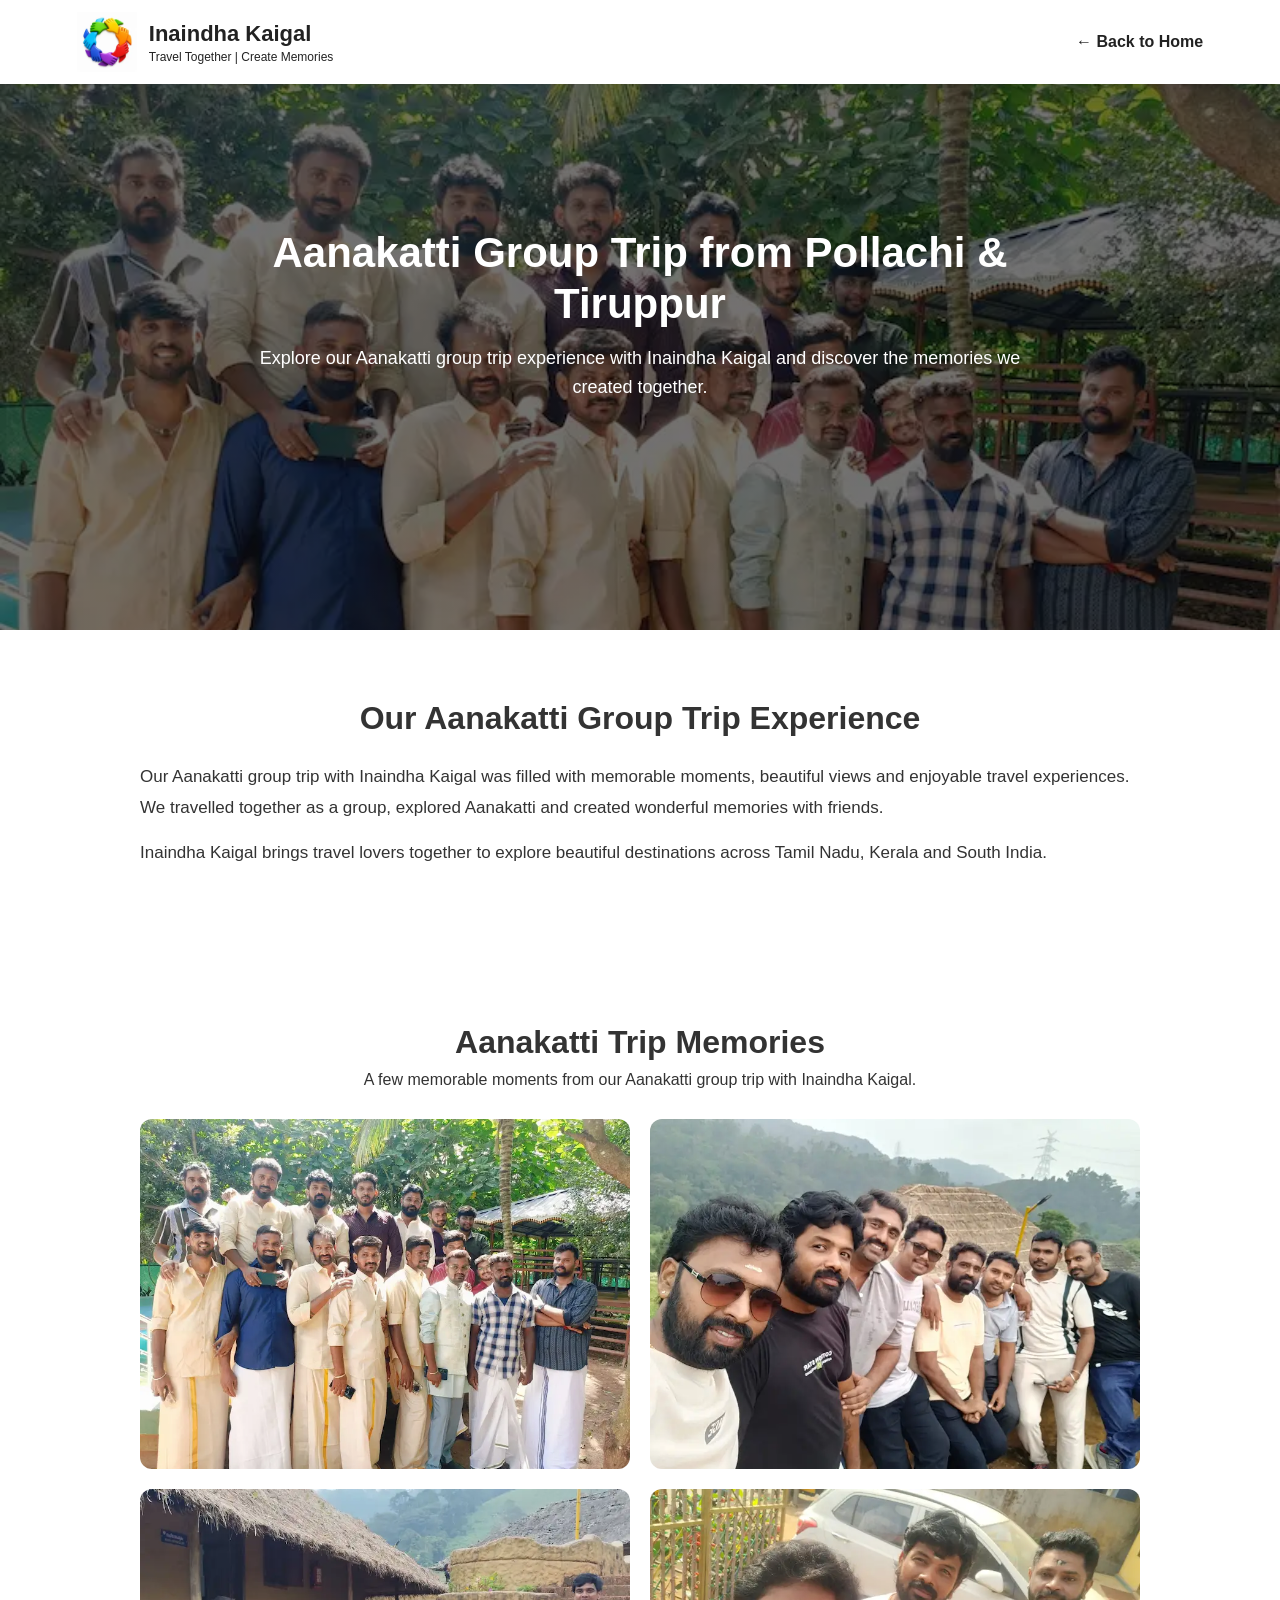
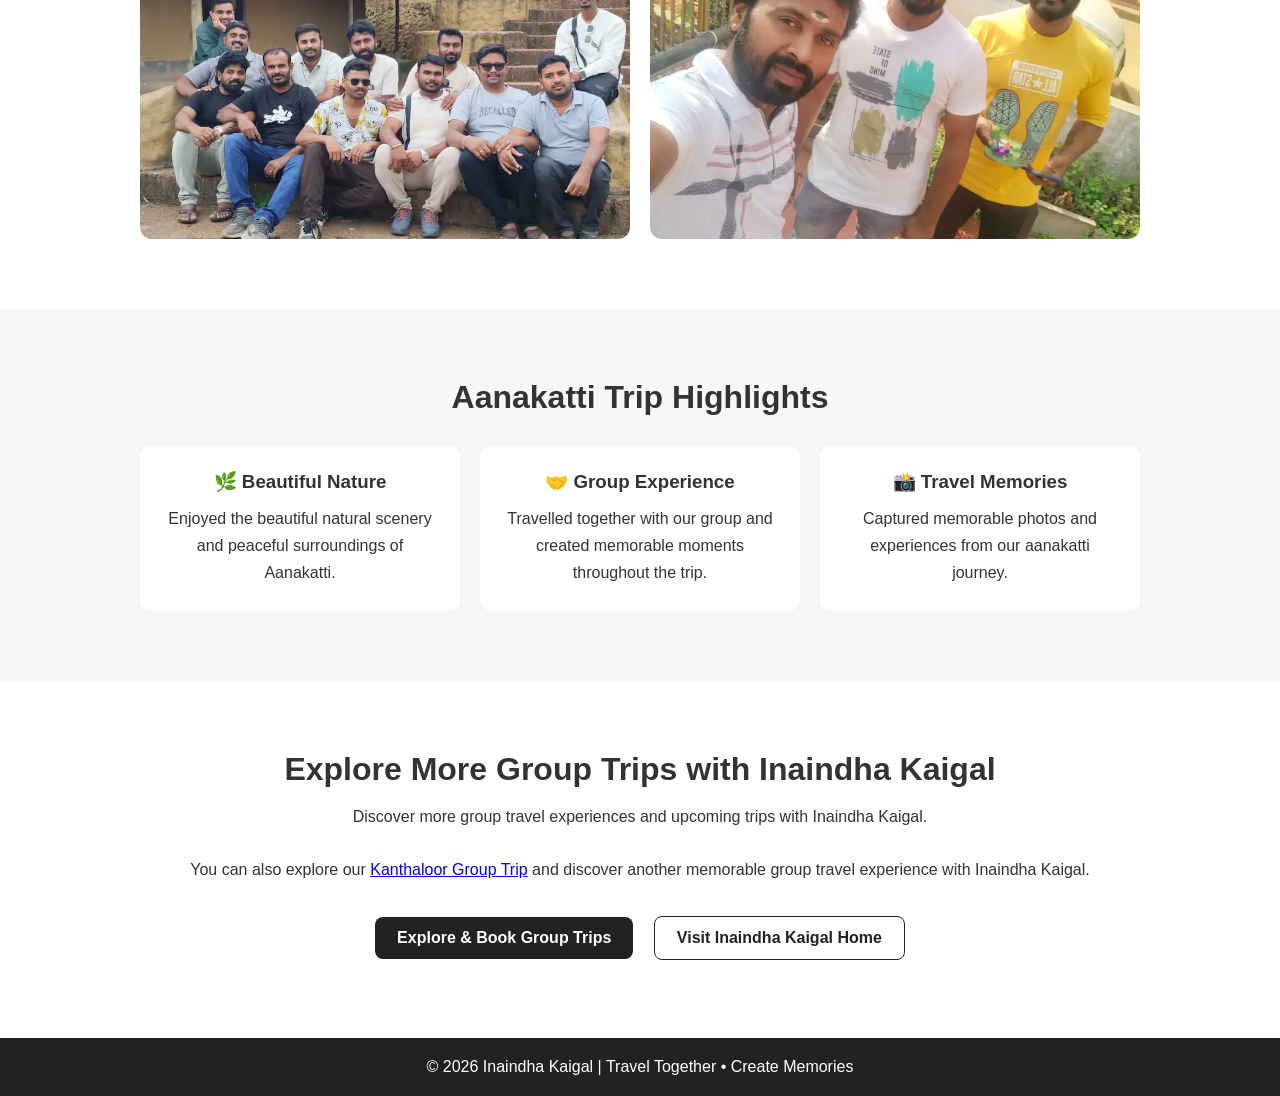
<file: aanakatti-group-trip.html>
<!DOCTYPE html>
<html lang="en">

<head>
    <meta charset="UTF-8">
    
        <!-- Google Tag Manager -->
    <script>
        (function (w, d, s, l, i) {
            w[l] = w[l] || [];
            w[l].push({
                'gtm.start': new Date().getTime(),
                event: 'gtm.js'
            });

            var f = d.getElementsByTagName(s)[0],
                j = d.createElement(s),
                dl = l != 'dataLayer' ? '&l=' + l : '';

            j.async = true;
            j.src = 'https://www.googletagmanager.com/gtm.js?id=' + i + dl;
            f.parentNode.insertBefore(j, f);
        })(window, document, 'script', 'dataLayer', 'GTM-MT3S9FWX');
    </script>
    <!-- End Google Tag Manager -->
    
    <meta name="viewport" content="width=device-width, initial-scale=1.0">

    <title>Aanakatti Group Trip from Pollachi & Tiruppur | Inaindha Kaigal</title>

    <meta name="description"
        content="Explore our Aanakatti group trip experience with Inaindha Kaigal. Discover travel memories, photos and group experiences from Pollachi and Tiruppur.">

    <meta name="robots" content="index, follow">

    <link rel="canonical" href="https://inaindhakaigal.in/aanakatti-group-trip.html">

    <meta property="og:type" content="article">
    <meta property="og:title" content="Aanakatti Group Trip from Pollachi & Tiruppur | Inaindha Kaigal">
    <meta property="og:description"
        content="Explore our Aanakatti group trip experience with Inaindha Kaigal. Discover travel memories, photos and group experiences from Pollachi and Tiruppur.">
    <meta property="og:url" content="https://inaindhakaigal.in/aanakatti-group-trip.html">
    <meta property="og:image" content="https://inaindhakaigal.in/images/gallery2.webp">

    <meta name="twitter:card" content="summary_large_image">
    <meta name="twitter:title" content="Aanakatti Group Trip from Pollachi & Tiruppur | Inaindha Kaigal">
    <meta name="twitter:description"
        content="Explore our Aanakatti group trip experience with Inaindha Kaigal. Travel memories and group experiences from Pollachi and Tiruppur.">
    <meta name="twitter:image" content="https://inaindhakaigal.in/images/gallery2.webp">
    
    <link rel="stylesheet" href="style.css">

    <script type="application/ld+json">
{
  "@context": "https://schema.org",
  "@type": "Article",
  "headline": "Aanakatti Group Trip from Pollachi & Tiruppur",
  "description": "Explore our Aanakatti group trip experience with Inaindha Kaigal. Discover travel memories, photos and group experiences from Pollachi and Tiruppur.",
  "image": "https://inaindhakaigal.in/images/gallery2.webp",
  "mainEntityOfPage": {
    "@type": "WebPage",
    "@id": "https://inaindhakaigal.in/aanakatti-group-trip.html"
  },
  "publisher": {
    "@type": "Organization",
    "name": "Inaindha Kaigal",
    "logo": {
      "@type": "ImageObject",
      "url": "https://inaindhakaigal.in/images/logo.webp"
    }
  }
}
</script>

</head>

<body>
 <!-- Google Tag Manager (noscript) -->
    <noscript>
        <iframe
            src="https://www.googletagmanager.com/ns.html?id=GTM-MT3S9FWX"
            height="0"
            width="0"
            style="display:none;visibility:hidden">
        </iframe>
    </noscript>
    <!-- End Google Tag Manager (noscript) -->
    
    <header class="trip-page-header">
        <a href="index.html" class="trip-logo">
            <img src="images/logo.webp" alt="Inaindha Kaigal" width="60" height="60">

            <div class="trip-brand">
                <h2>Inaindha Kaigal</h2>
                <p>Travel Together | Create Memories</p>
            </div>
        </a>

        <a href="index.html" class="back-home">← Back to Home</a>
    </header>

    <main>

        <section class="trip-hero aanakatti-hero">

            <div class="trip-hero-content">

                <h1>Aanakatti Group Trip from Pollachi & Tiruppur</h1>

                <p>
                    Explore our Aanakatti group trip experience with Inaindha Kaigal
                    and discover the memories we created together.
                </p>

            </div>

        </section>

        <section class="trip-about">

            <div class="trip-container">

                <h2>Our Aanakatti Group Trip Experience</h2>

                <p>
                    Our Aanakatti group trip with Inaindha Kaigal was filled with
                    memorable moments, beautiful views and enjoyable travel experiences.
                    We travelled together as a group, explored Aanakatti and created
                    wonderful memories with friends.
                </p>

                <p>
                    Inaindha Kaigal brings travel lovers together to explore beautiful
                    destinations across Tamil Nadu, Kerala and South India.
                </p>

            </div>

        </section>

        <section class="trip-gallery">

            <div class="trip-container">

                <h2>Aanakatti Trip Memories</h2>

                <p class="trip-gallery-intro">
                    A few memorable moments from our Aanakatti group trip
                    with Inaindha Kaigal.
                </p>

                <div class="trip-gallery-grid">

                    <img src="images/gallery2.webp" alt="Inaindha Kaigal Aanakatti group trip" loading="lazy"
                        decoding="async">

                    <img src="images/gallery4.webp" alt="Aanakatti group travel memories" loading="lazy" decoding="async">

                    <img src="images/gallery8.webp" alt="Inaindha Kaigal travelers exploring Aanakatti" loading="lazy"
                        decoding="async">

                    <img src="images/gallery11.webp" alt="Aanakatti trip memories with Inaindha Kaigal" loading="lazy"
                        decoding="async">

                </div>

            </div>

        </section>

        <section class="trip-highlights">

            <div class="trip-container">

                <h2>Aanakatti Trip Highlights</h2>

                <div class="highlight-grid">

                    <div class="highlight-card">
                        <h3>🌿 Beautiful Nature</h3>
                        <p>
                            Enjoyed the beautiful natural scenery and peaceful
                            surroundings of Aanakatti.
                        </p>
                    </div>

                    <div class="highlight-card">
                        <h3>🤝 Group Experience</h3>
                        <p>
                            Travelled together with our group and created
                            memorable moments throughout the trip.
                        </p>
                    </div>

                    <div class="highlight-card">
                        <h3>📸 Travel Memories</h3>
                        <p>
                            Captured memorable photos and experiences from
                            our aanakatti journey.
                        </p>
                    </div>

                </div>

            </div>

        </section>

        <section class="trip-cta">

            <div class="trip-container">

                <h2>Explore More Group Trips with Inaindha Kaigal</h2>

                <p>
                    Discover more group travel experiences and upcoming trips
                    with Inaindha Kaigal.
                </p>

                 <p>
                    You can also explore our
                    <a href="kanthaloor-group-trip.html">Kanthaloor Group Trip</a>
                    and discover another memorable group travel experience with Inaindha Kaigal.
                </p>

                <a href="index.html#booking" class="trip-cta-btn">
                    Explore & Book Group Trips
                </a>

                <a href="index.html" class="trip-home-link">
                    Visit Inaindha Kaigal Home
                </a>

            </div>

        </section>

    </main>

    <footer class="trip-footer">

        <p>
            © 2026 Inaindha Kaigal | Travel Together • Create Memories
        </p>

    </footer>
</body>

</html>
</file>
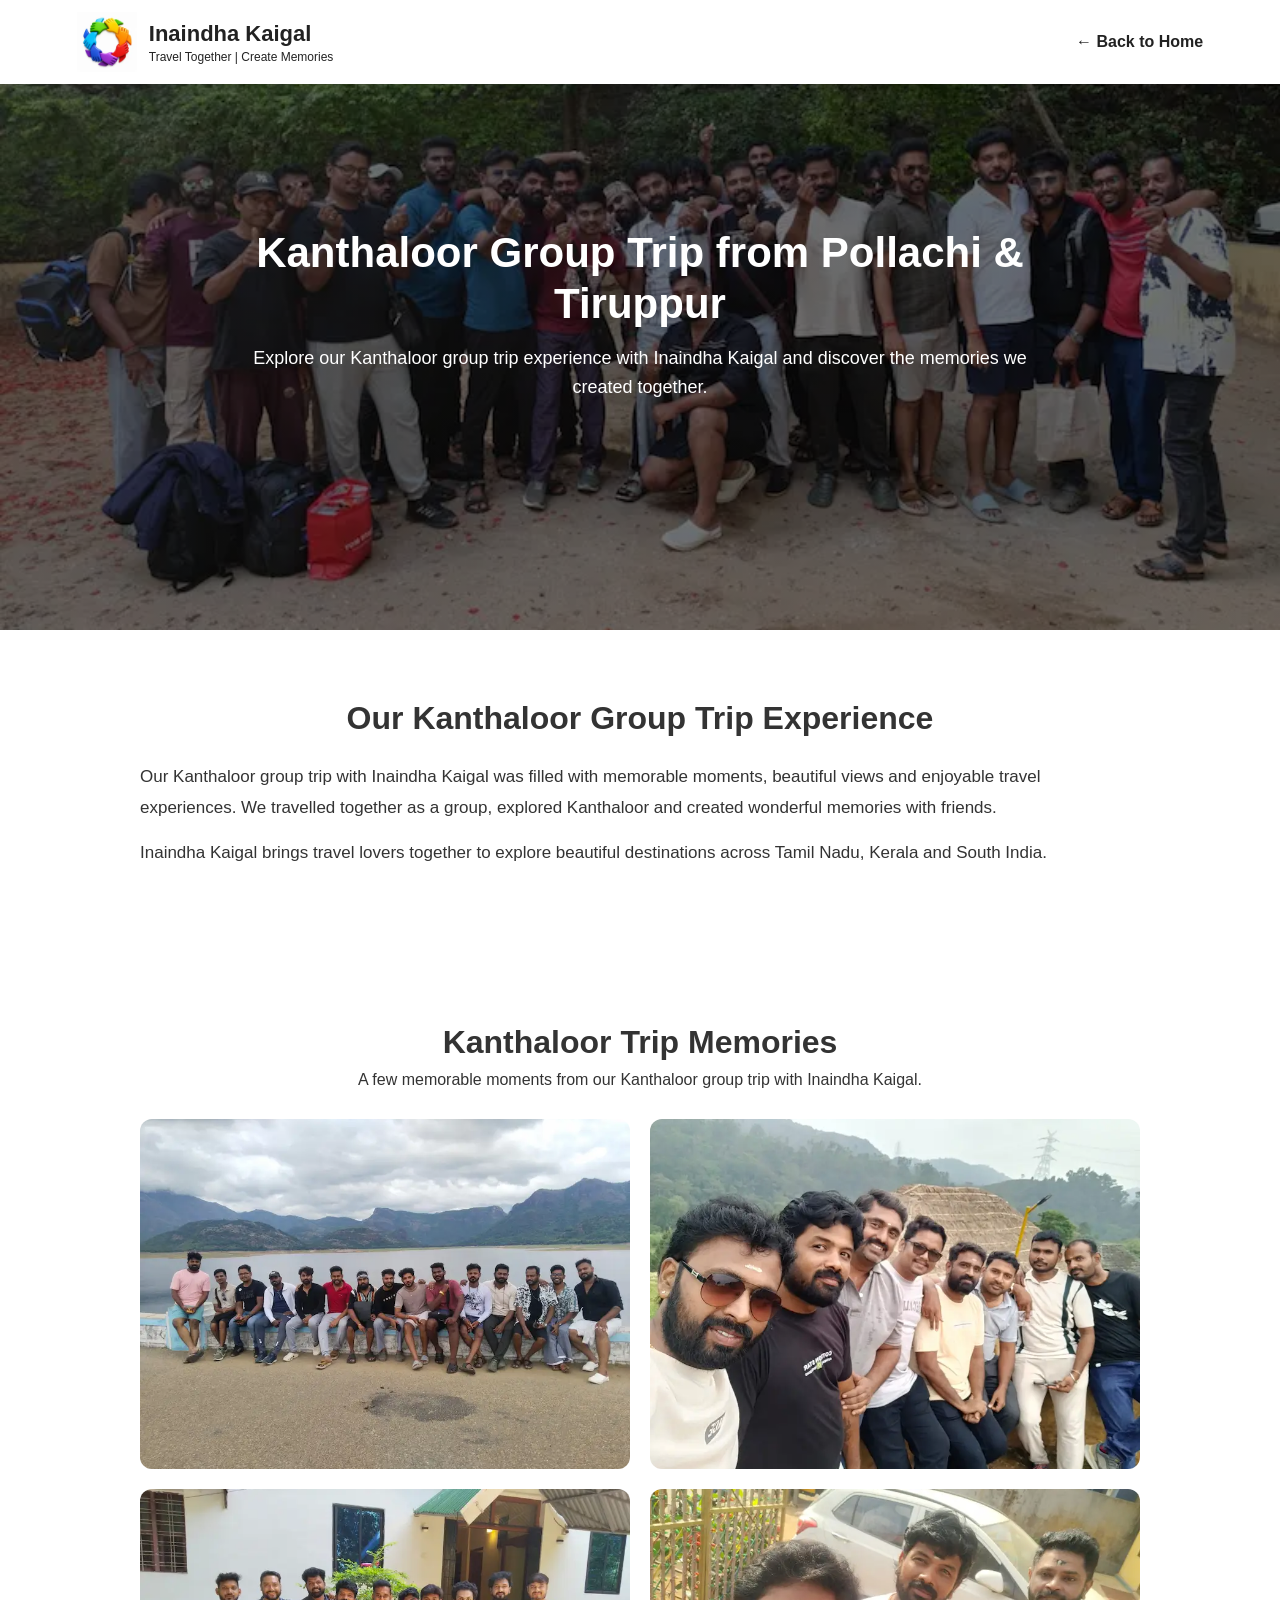
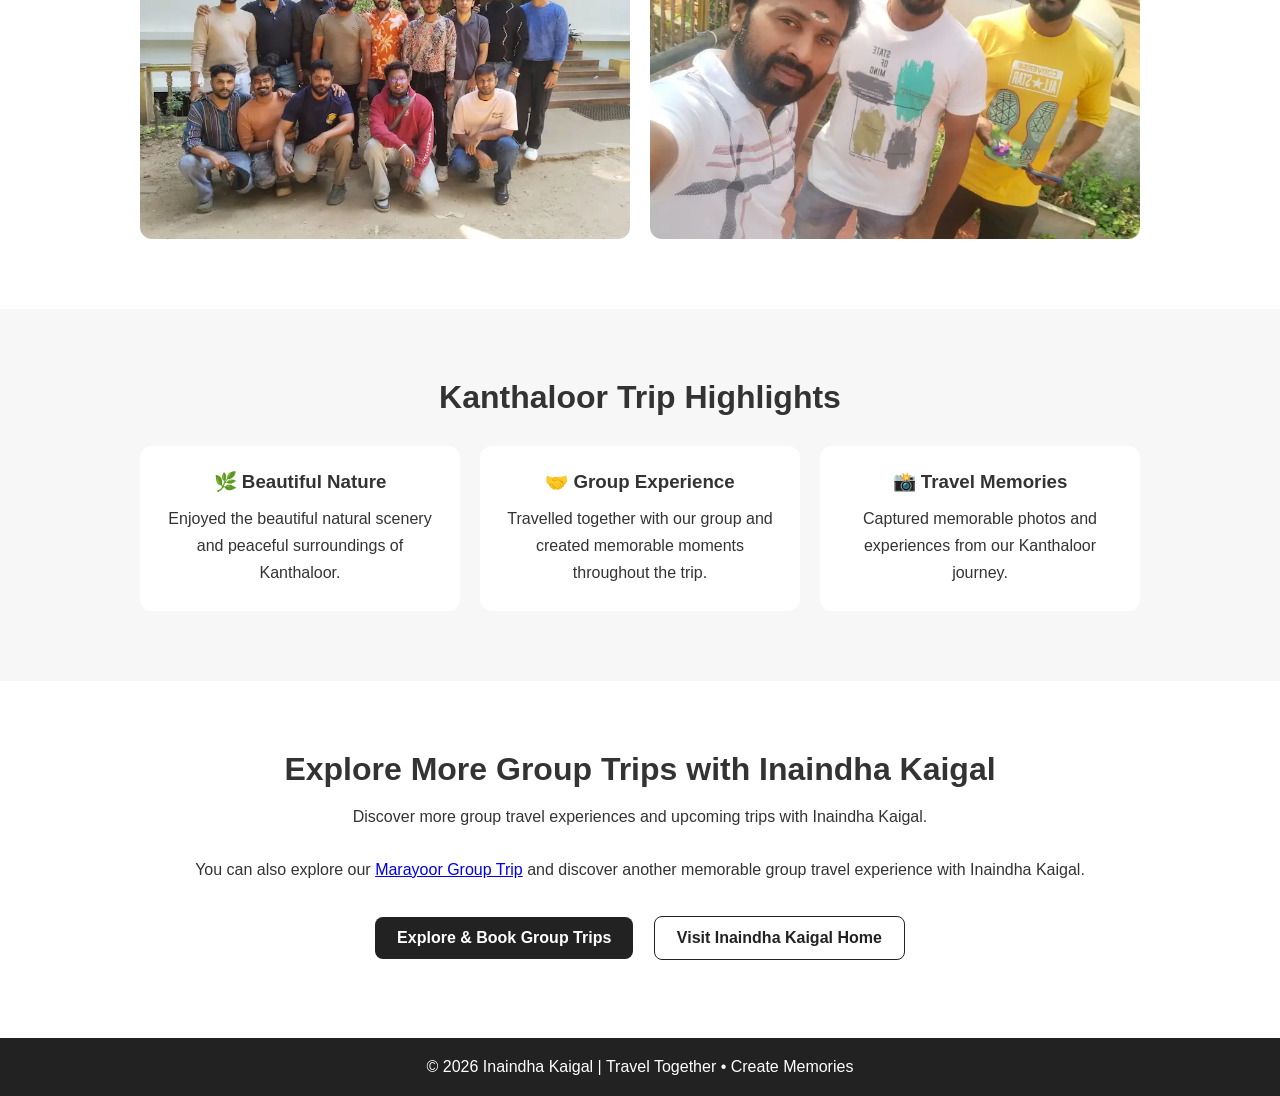
<file: kanthaloor-group-trip.html>
<!DOCTYPE html>
<html lang="en">

<head>
    <meta charset="UTF-8">
        <!-- Google Tag Manager -->
    <script>
        (function (w, d, s, l, i) {
            w[l] = w[l] || [];
            w[l].push({
                'gtm.start': new Date().getTime(),
                event: 'gtm.js'
            });

            var f = d.getElementsByTagName(s)[0],
                j = d.createElement(s),
                dl = l != 'dataLayer' ? '&l=' + l : '';

            j.async = true;
            j.src = 'https://www.googletagmanager.com/gtm.js?id=' + i + dl;
            f.parentNode.insertBefore(j, f);
        })(window, document, 'script', 'dataLayer', 'GTM-MT3S9FWX');
    </script>
    <!-- End Google Tag Manager -->

    <meta name="viewport" content="width=device-width, initial-scale=1.0">

    <title>Kanthaloor Group Trip from Pollachi & Tiruppur | Inaindha Kaigal</title>

    <meta name="description"
        content="Explore our Kanthaloor group trip experience with Inaindha Kaigal. Discover travel memories, photos and group experiences from Pollachi and Tiruppur.">

    <meta name="robots" content="index, follow">

    <link rel="canonical" href="https://inaindhakaigal.in/kanthaloor-group-trip.html">

    <meta property="og:type" content="article">
    <meta property="og:title" content="Kanthaloor Group Trip from Pollachi & Tiruppur | Inaindha Kaigal">
    <meta property="og:description"
        content="Explore our Kanthaloor group trip experience with Inaindha Kaigal. Discover travel memories, photos and group experiences from Pollachi and Tiruppur.">
    <meta property="og:url" content="https://inaindhakaigal.in/kanthaloor-group-trip.html">
    <meta property="og:image" content="https://inaindhakaigal.in/images/gallery5.webp">

    <meta name="twitter:card" content="summary_large_image">
    <meta name="twitter:title" content="Kanthaloor Group Trip from Pollachi & Tiruppur | Inaindha Kaigal">
    <meta name="twitter:description"
        content="Explore our Kanthaloor group trip experience with Inaindha Kaigal. Travel memories and group experiences from Pollachi and Tiruppur.">
    <meta name="twitter:image" content="https://inaindhakaigal.in/images/gallery5.webp">
    <link rel="stylesheet" href="style.css">

    <script type="application/ld+json">
{
  "@context": "https://schema.org",
  "@type": "Article",
  "headline": "Kanthaloor Group Trip from Pollachi & Tiruppur",
  "description": "Explore our Kanthaloor group trip experience with Inaindha Kaigal. Discover travel memories, photos and group experiences from Pollachi and Tiruppur.",
  "image": "https://inaindhakaigal.in/images/gallery5.webp",
  "mainEntityOfPage": {
    "@type": "WebPage",
    "@id": "https://inaindhakaigal.in/kanthaloor-group-trip.html"
  },
  "publisher": {
    "@type": "Organization",
    "name": "Inaindha Kaigal",
    "logo": {
      "@type": "ImageObject",
      "url": "https://inaindhakaigal.in/images/logo.webp"
    }
  }
}
</script>
</head>

<body>
  <!-- Google Tag Manager (noscript) -->
    <noscript>
        <iframe
            src="https://www.googletagmanager.com/ns.html?id=GTM-MT3S9FWX"
            height="0"
            width="0"
            style="display:none;visibility:hidden">
        </iframe>
    </noscript>
    <!-- End Google Tag Manager (noscript) -->
    
    <header class="trip-page-header">
        <a href="index.html" class="trip-logo">
            <img src="images/logo.webp" alt="Inaindha Kaigal" width="60" height="60">

            <div class="trip-brand">
                <h2>Inaindha Kaigal</h2>
                <p>Travel Together | Create Memories</p>
            </div>
        </a>

        <a href="index.html" class="back-home">← Back to Home</a>
    </header>

    <main>

        <section class="trip-hero kanthaloor-hero">

            <div class="trip-hero-content">

                <h1>Kanthaloor Group Trip from Pollachi & Tiruppur</h1>

                <p>
                    Explore our Kanthaloor group trip experience with Inaindha Kaigal
                    and discover the memories we created together.
                </p>

            </div>

        </section>

        <section class="trip-about">

            <div class="trip-container">

                <h2>Our Kanthaloor Group Trip Experience</h2>

                <p>
                    Our Kanthaloor group trip with Inaindha Kaigal was filled with
                    memorable moments, beautiful views and enjoyable travel experiences.
                    We travelled together as a group, explored Kanthaloor and created
                    wonderful memories with friends.
                </p>

                <p>
                    Inaindha Kaigal brings travel lovers together to explore beautiful
                    destinations across Tamil Nadu, Kerala and South India.
                </p>

            </div>

        </section>

        <section class="trip-gallery">

            <div class="trip-container">

                <h2>Kanthaloor Trip Memories</h2>

                <p class="trip-gallery-intro">
                    A few memorable moments from our Kanthaloor group trip
                    with Inaindha Kaigal.
                </p>

                <div class="trip-gallery-grid">

                    <img src="images/gallery9.webp" alt="Inaindha Kaigal Kanthaloor group trip" loading="lazy"
                        decoding="async">

                    <img src="images/gallery4.webp" alt="Kanthaloor group travel memories" loading="lazy"
                        decoding="async">

                    <img src="images/gallery7.webp" alt="Inaindha Kaigal travelers exploring Kanthaloor" loading="lazy"
                        decoding="async">

                    <img src="images/gallery11.webp" alt="Kanthaloor trip memories with Inaindha Kaigal" loading="lazy"
                        decoding="async">

                </div>

            </div>

        </section>

        <section class="trip-highlights">

            <div class="trip-container">

                <h2>Kanthaloor Trip Highlights</h2>

                <div class="highlight-grid">

                    <div class="highlight-card">
                        <h3>🌿 Beautiful Nature</h3>
                        <p>
                            Enjoyed the beautiful natural scenery and peaceful
                            surroundings of Kanthaloor.
                        </p>
                    </div>

                    <div class="highlight-card">
                        <h3>🤝 Group Experience</h3>
                        <p>
                            Travelled together with our group and created
                            memorable moments throughout the trip.
                        </p>
                    </div>

                    <div class="highlight-card">
                        <h3>📸 Travel Memories</h3>
                        <p>
                            Captured memorable photos and experiences from
                            our Kanthaloor journey.
                        </p>
                    </div>

                </div>

            </div>

        </section>

        <section class="trip-cta">

            <div class="trip-container">

                <h2>Explore More Group Trips with Inaindha Kaigal</h2>

                <p>
                    Discover more group travel experiences and upcoming trips
                    with Inaindha Kaigal.
                </p>

                <p>
    You can also explore our
    <a href="marayoor-group-trip.html">Marayoor Group Trip</a>
    and discover another memorable group travel experience with Inaindha Kaigal.
</p>

                <a href="index.html#booking" class="trip-cta-btn">
                    Explore & Book Group Trips
                </a>

                <a href="index.html" class="trip-home-link">
                    Visit Inaindha Kaigal Home
                </a>

            </div>

        </section>

    </main>

    <footer class="trip-footer">

        <p>
            © 2026 Inaindha Kaigal | Travel Together • Create Memories
        </p>

    </footer>
</body>

</html>
</file>
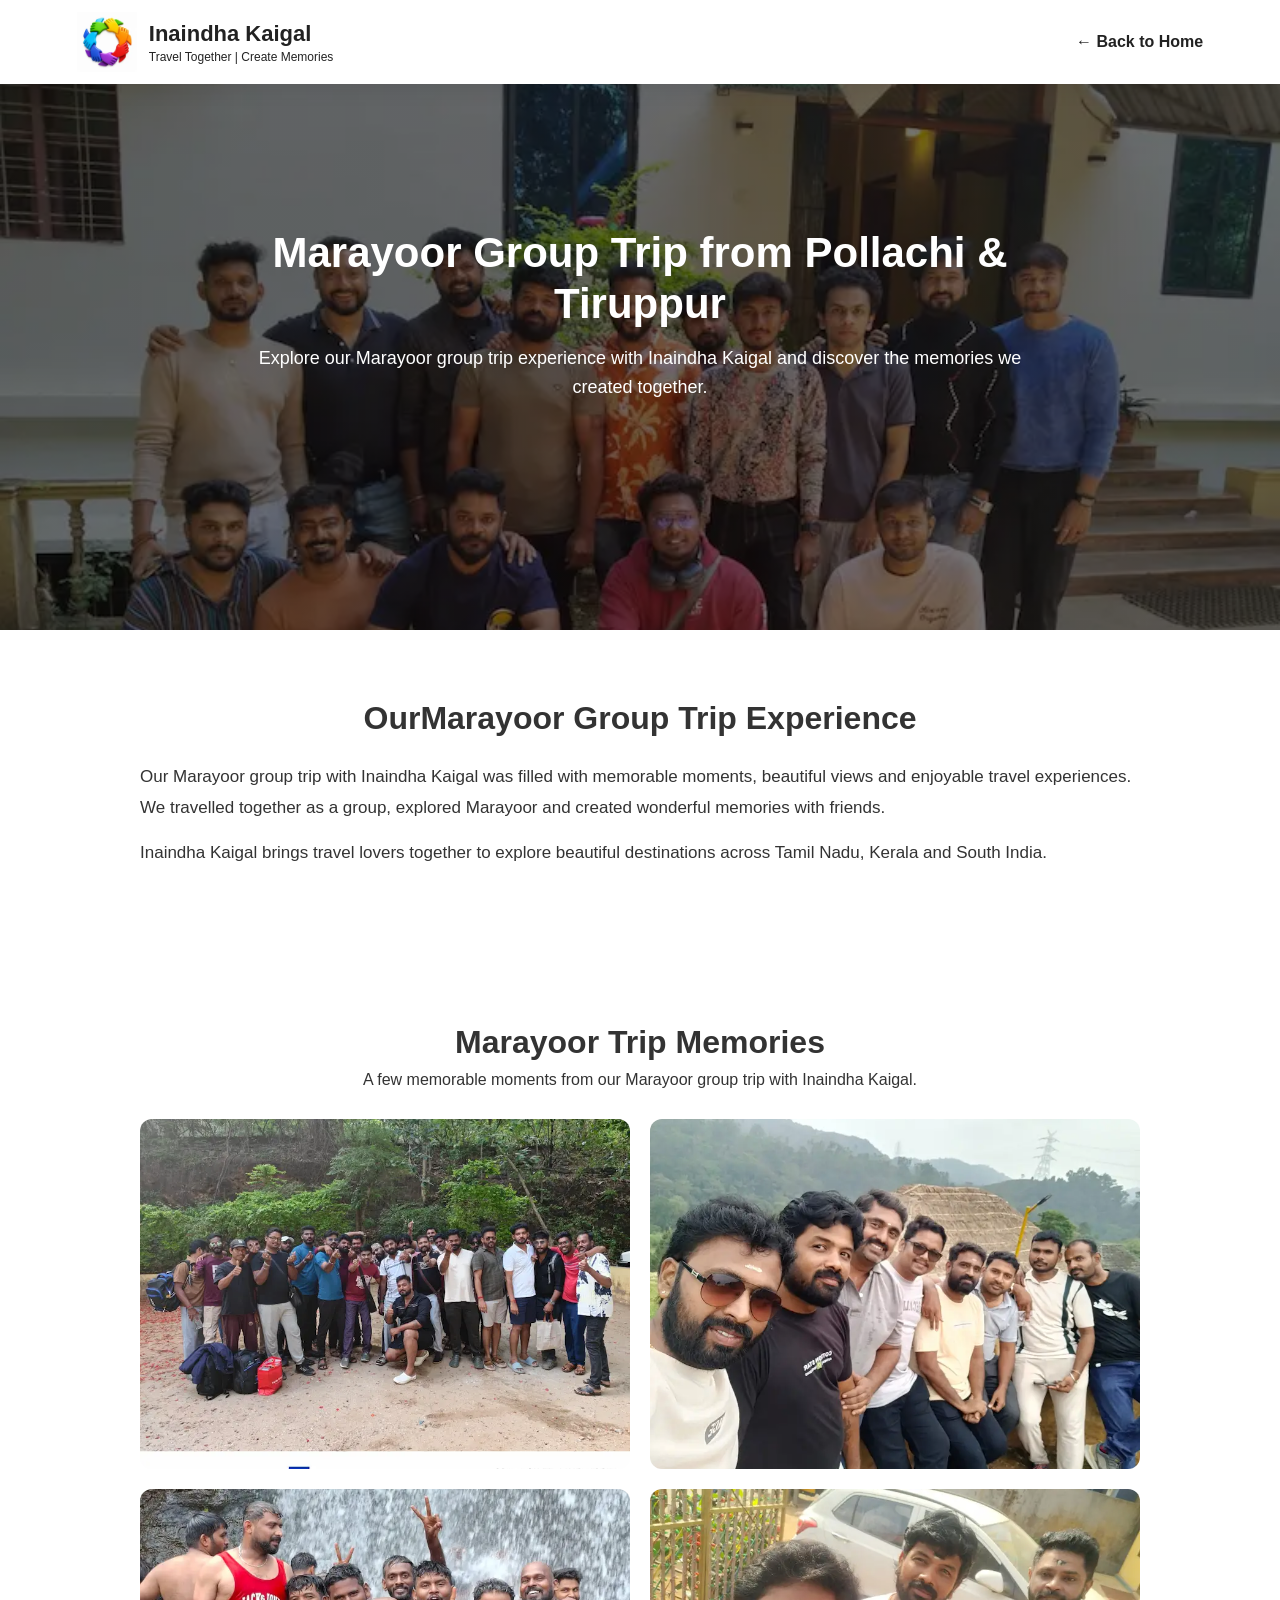
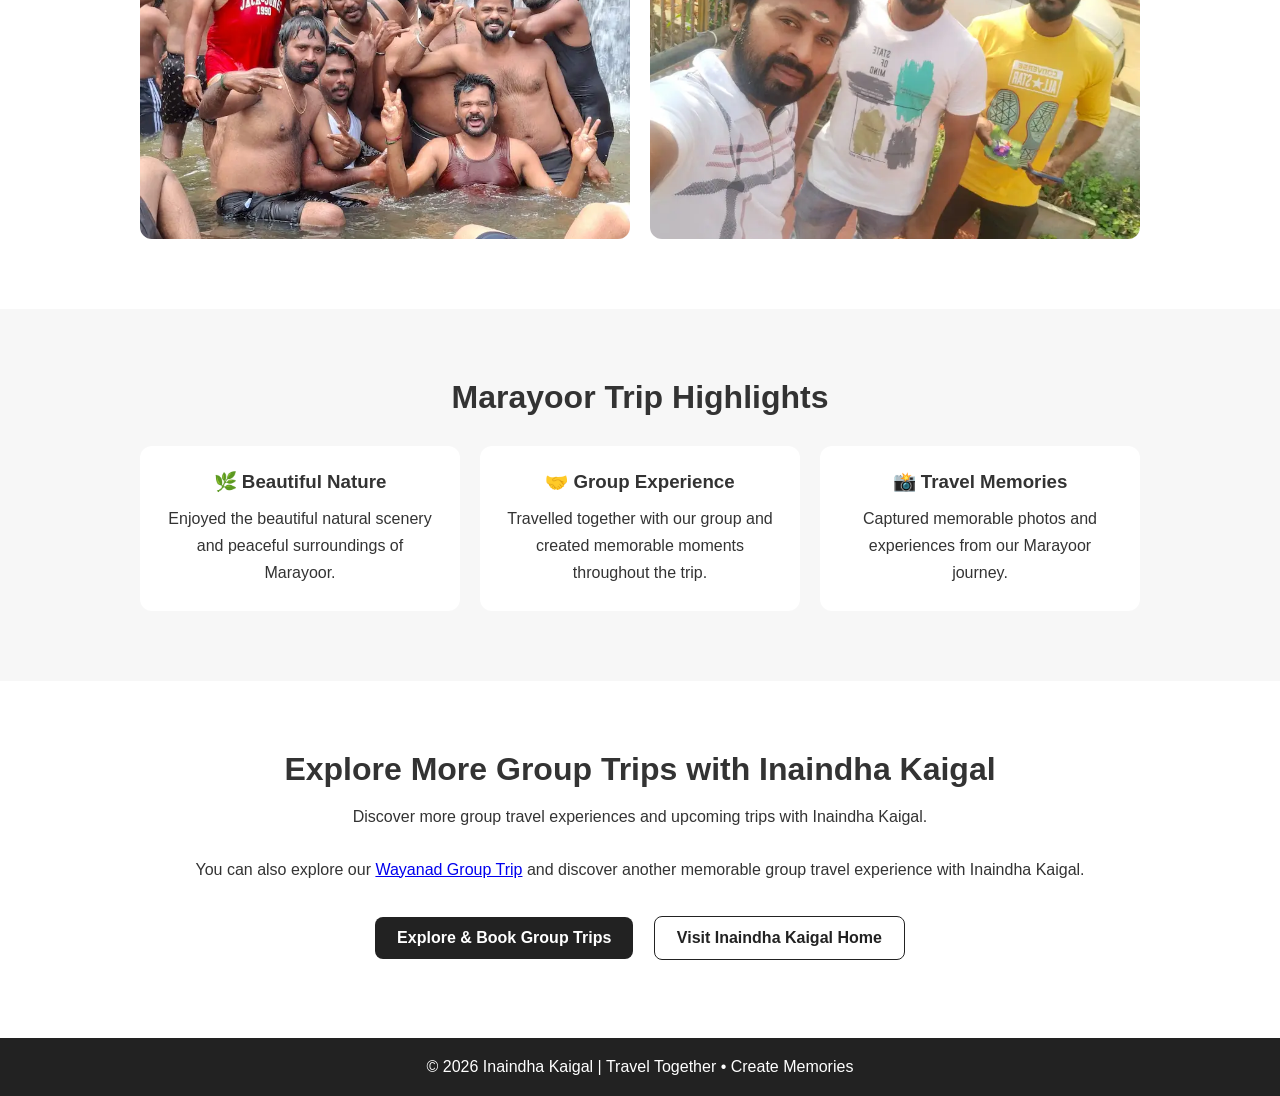
<file: marayoor-group-trip.html>
<!DOCTYPE html>
<html lang="en">

<head>
    <meta charset="UTF-8">

     <!-- Google Tag Manager -->
    <script>
        (function (w, d, s, l, i) {
            w[l] = w[l] || [];
            w[l].push({
                'gtm.start': new Date().getTime(),
                event: 'gtm.js'
            });

            var f = d.getElementsByTagName(s)[0],
                j = d.createElement(s),
                dl = l != 'dataLayer' ? '&l=' + l : '';

            j.async = true;
            j.src = 'https://www.googletagmanager.com/gtm.js?id=' + i + dl;
            f.parentNode.insertBefore(j, f);
        })(window, document, 'script', 'dataLayer', 'GTM-MT3S9FWX');
    </script>
    <!-- End Google Tag Manager -->
    
    <meta name="viewport" content="width=device-width, initial-scale=1.0">

    <title>Marayoor Group Trip from Pollachi & Tiruppur | Inaindha Kaigal</title>

    <meta name="description"
        content="Explore our Marayoor group trip experience with Inaindha Kaigal. Discover travel memories, photos and group experiences from Pollachi and Tiruppur.">

    <meta name="robots" content="index, follow">

    <link rel="canonical" href="https://inaindhakaigal.in/marayoor-group-trip.html">

    <meta property="og:type" content="article">
    <meta property="og:title" content="Marayoor Group Trip from Pollachi & Tiruppur | Inaindha Kaigal">
    <meta property="og:description"
        content="Explore our Marayoor group trip experience with Inaindha Kaigal. Discover travel memories, photos and group experiences from Pollachi and Tiruppur.">
    <meta property="og:url" content="https://inaindhakaigal.in/marayoor-group-trip.html">
    <meta property="og:image" content="https://inaindhakaigal.in/images/gallery7.webp">

    <meta name="twitter:card" content="summary_large_image">
    <meta name="twitter:title" content="Marayoor Group Trip from Pollachi & Tiruppur | Inaindha Kaigal">
    <meta name="twitter:description"
        content="Explore our Marayoor group trip experience with Inaindha Kaigal. Travel memories and group experiences from Pollachi and Tiruppur.">
    <meta name="twitter:image" content="https://inaindhakaigal.in/images/gallery7.webp">

    <link rel="stylesheet" href="style.css">

    <script type="application/ld+json">
{
  "@context": "https://schema.org",
  "@type": "Article",
  "headline": "Marayoor Group Trip from Pollachi & Tiruppur",
  "description": "Explore our Marayoor group trip experience with Inaindha Kaigal. Discover travel memories, photos and group experiences from Pollachi and Tiruppur.",
  "image": "https://inaindhakaigal.in/images/gallery7.webp",
  "mainEntityOfPage": {
    "@type": "WebPage",
    "@id": "https://inaindhakaigal.in/marayoor-group-trip.html"
  },
  "publisher": {
    "@type": "Organization",
    "name": "Inaindha Kaigal",
    "logo": {
      "@type": "ImageObject",
      "url": "https://inaindhakaigal.in/images/logo.webp"
    }
  }
}
</script>
</head>

<body>
    
  <!-- Google Tag Manager (noscript) -->
    <noscript>
        <iframe
            src="https://www.googletagmanager.com/ns.html?id=GTM-MT3S9FWX"
            height="0"
            width="0"
            style="display:none;visibility:hidden">
        </iframe>
    </noscript>
    <!-- End Google Tag Manager (noscript) -->
    
    <header class="trip-page-header">
        <a href="index.html" class="trip-logo">
            <img src="images/logo.webp" alt="Inaindha Kaigal" width="60" height="60">

            <div class="trip-brand">
                <h2>Inaindha Kaigal</h2>
                <p>Travel Together | Create Memories</p>
            </div>
        </a>

        <a href="index.html" class="back-home">← Back to Home</a>
    </header>

    <main>

        <section class="trip-hero marayoor-hero">

            <div class="trip-hero-content">

                <h1>Marayoor Group Trip from Pollachi & Tiruppur</h1>

                <p>
                    Explore our Marayoor group trip experience with Inaindha Kaigal
                    and discover the memories we created together.
                </p>

            </div>

        </section>

        <section class="trip-about">

            <div class="trip-container">

                <h2>OurMarayoor Group Trip Experience</h2>

                <p>
                    Our Marayoor group trip with Inaindha Kaigal was filled with
                    memorable moments, beautiful views and enjoyable travel experiences.
                    We travelled together as a group, explored Marayoor and created
                    wonderful memories with friends.
                </p>

                <p>
                    Inaindha Kaigal brings travel lovers together to explore beautiful
                    destinations across Tamil Nadu, Kerala and South India.
                </p>

            </div>

        </section>

        <section class="trip-gallery">

            <div class="trip-container">

                <h2>Marayoor Trip Memories</h2>

                <p class="trip-gallery-intro">
                    A few memorable moments from our Marayoor group trip
                    with Inaindha Kaigal.
                </p>

                <div class="trip-gallery-grid">

                    <img src="images/gallery5.webp" alt="Inaindha Kaigal Marayoor group trip" loading="lazy"
                        decoding="async">

                    <img src="images/gallery4.webp" alt="Marayoor group travel memories" loading="lazy" decoding="async">

                    <img src="images/gallery6.webp" alt="Inaindha Kaigal travelers exploring Marayoor" loading="lazy"
                        decoding="async">

                    <img src="images/gallery11.webp" alt="Marayoor trip memories with Inaindha Kaigal" loading="lazy"
                        decoding="async">

                </div>

            </div>

        </section>

        <section class="trip-highlights">

            <div class="trip-container">

                <h2>Marayoor Trip Highlights</h2>

                <div class="highlight-grid">

                    <div class="highlight-card">
                        <h3>🌿 Beautiful Nature</h3>
                        <p>
                            Enjoyed the beautiful natural scenery and peaceful
                            surroundings of Marayoor.
                        </p>
                    </div>

                    <div class="highlight-card">
                        <h3>🤝 Group Experience</h3>
                        <p>
                            Travelled together with our group and created
                            memorable moments throughout the trip.
                        </p>
                    </div>

                    <div class="highlight-card">
                        <h3>📸 Travel Memories</h3>
                        <p>
                            Captured memorable photos and experiences from
                            our Marayoor journey.
                        </p>
                    </div>

                </div>

            </div>

        </section>

        <section class="trip-cta">

            <div class="trip-container">

                <h2>Explore More Group Trips with Inaindha Kaigal</h2>

                <p>
                    Discover more group travel experiences and upcoming trips
                    with Inaindha Kaigal.
                </p>

                <p>
    You can also explore our
    <a href="wayanad-group-trip.html">Wayanad Group Trip</a>
    and discover another memorable group travel experience with Inaindha Kaigal.
</p>

                <a href="index.html#booking" class="trip-cta-btn">
                    Explore & Book Group Trips
                </a>

                <a href="index.html" class="trip-home-link">
                    Visit Inaindha Kaigal Home
                </a>

            </div>

        </section>

    </main>

    <footer class="trip-footer">

        <p>
            © 2026 Inaindha Kaigal | Travel Together • Create Memories
        </p>

    </footer>
</body>

</html>
</file>
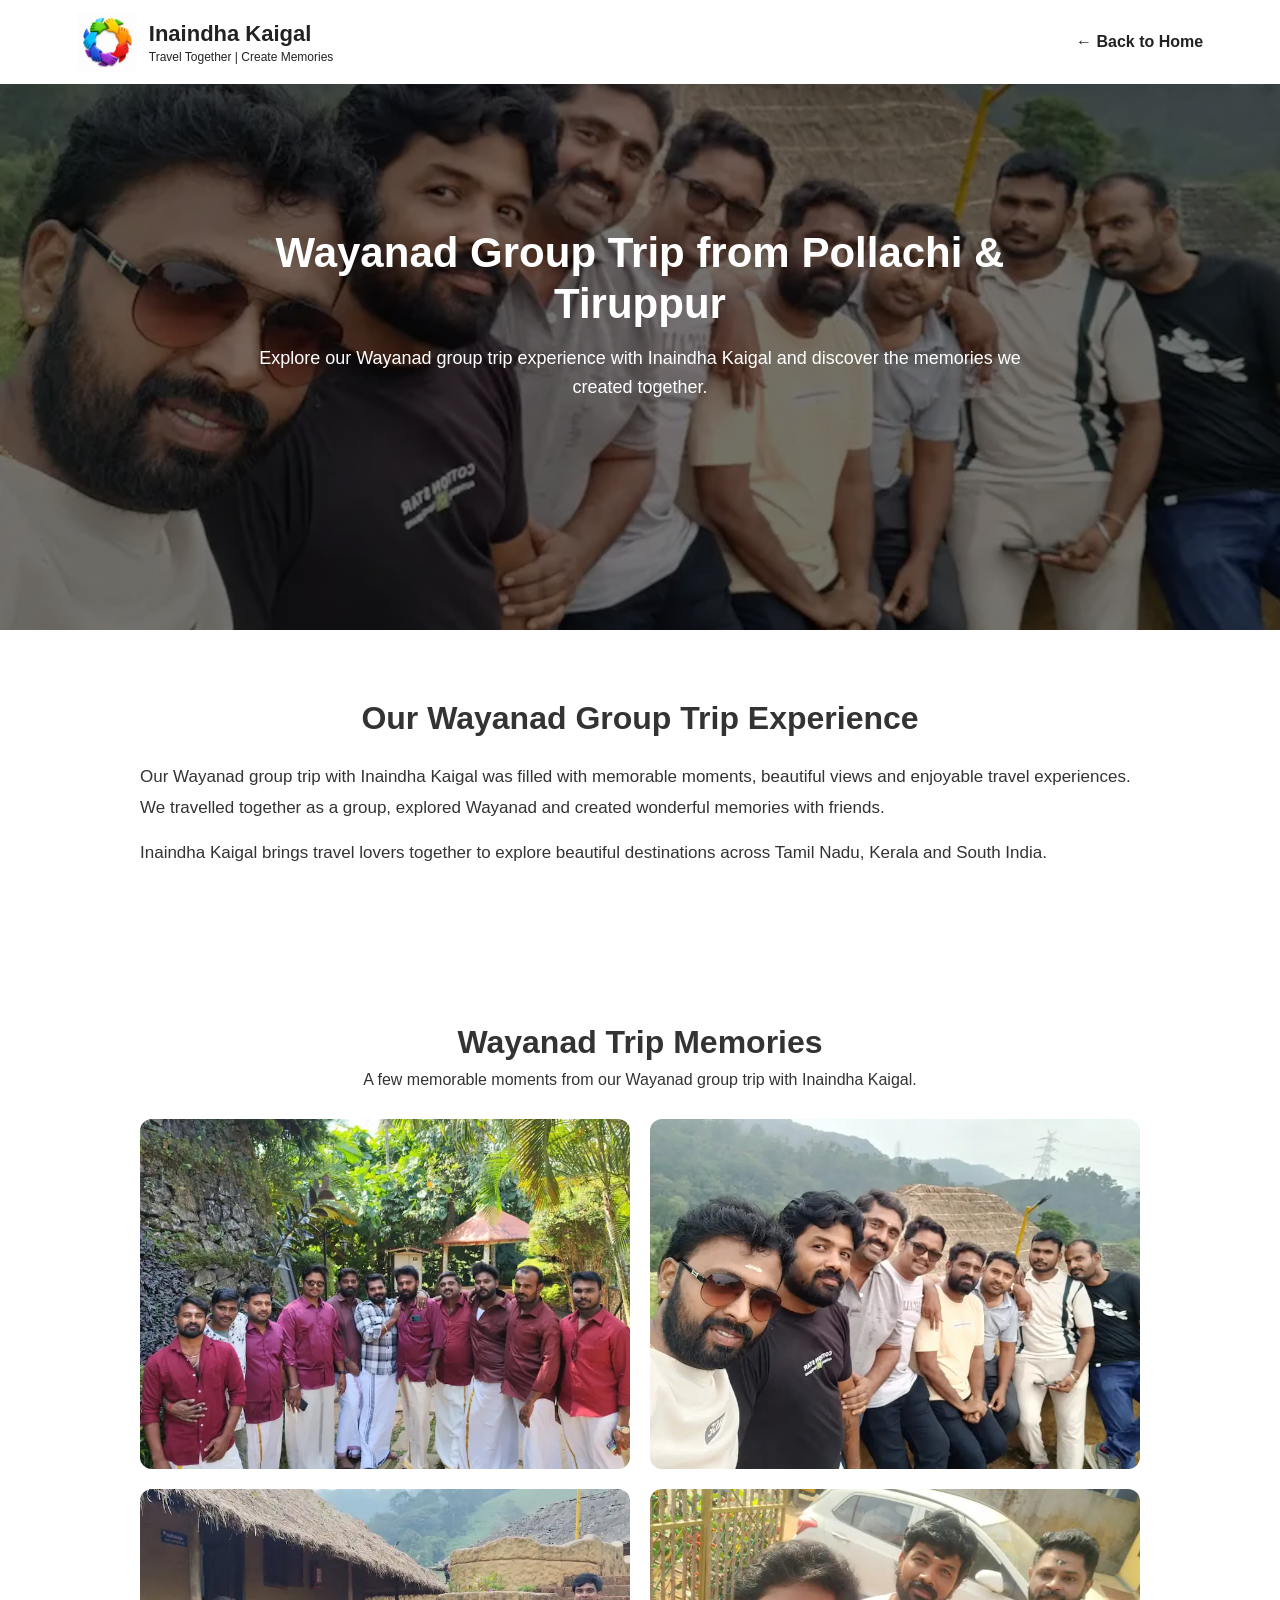
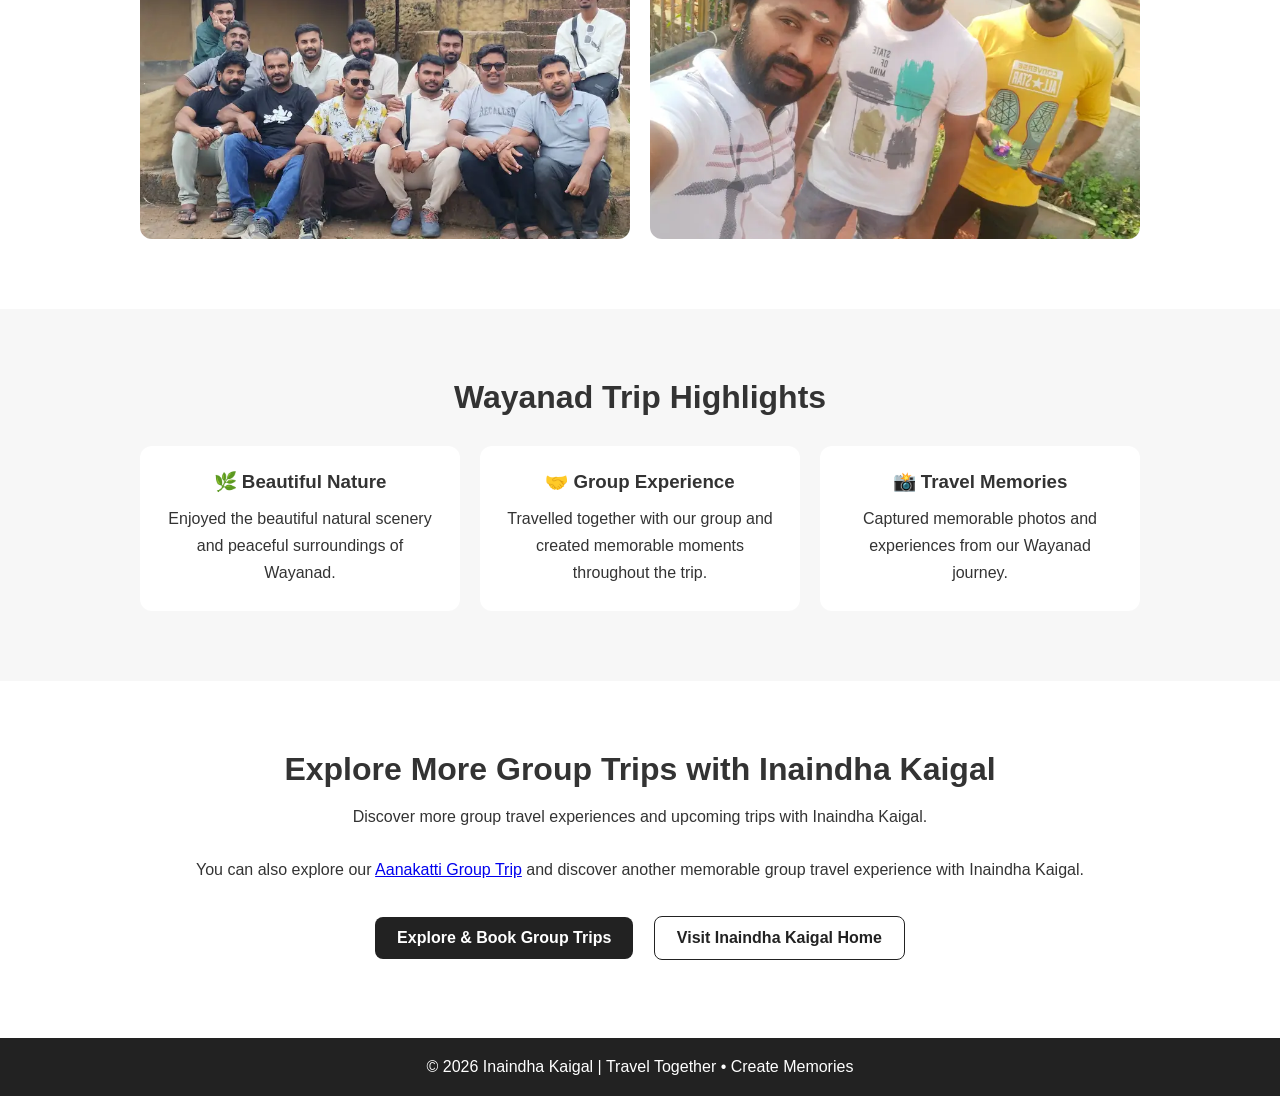
<file: wayanad-group-trip.html>
<!DOCTYPE html>
<html lang="en">

<head>
    <meta charset="UTF-8">

      <!-- Google Tag Manager -->
    <script>
        (function (w, d, s, l, i) {
            w[l] = w[l] || [];
            w[l].push({
                'gtm.start': new Date().getTime(),
                event: 'gtm.js'
            });
            var f = d.getElementsByTagName(s)[0],
                j = d.createElement(s),
                dl = l != 'dataLayer' ? '&l=' + l : '';

            j.async = true;
            j.src = 'https://www.googletagmanager.com/gtm.js?id=' + i + dl;
            f.parentNode.insertBefore(j, f);
        })(window, document, 'script', 'dataLayer', 'GTM-MT3S9FWX');
    </script>
    <!-- End Google Tag Manager -->

    <meta name="viewport" content="width=device-width, initial-scale=1.0">

    <title>Wayanad Group Trip from Pollachi & Tiruppur | Inaindha Kaigal</title>

    <meta name="description"
        content="Explore our Wayanad group trip experience with Inaindha Kaigal. Travel memories, photos and group travel experiences from Pollachi and Tiruppur.">

    <meta name="robots" content="index, follow">

    <link rel="canonical" href="https://inaindhakaigal.in/wayanad-group-trip.html">

    <meta property="og:type" content="article">
<meta property="og:title" content="Wayanad Group Trip from Pollachi & Tiruppur | Inaindha Kaigal">
<meta property="og:description"
      content="Explore our Wayanad group trip experience with Inaindha Kaigal. Travel memories, photos and group travel experiences from Pollachi and Tiruppur.">
<meta property="og:url" content="https://inaindhakaigal.in/wayanad-group-trip.html">
<meta property="og:image" content="https://inaindhakaigal.in/images/gallery4.webp">

    <meta name="twitter:card" content="summary_large_image">
<meta name="twitter:title" content="Wayanad Group Trip from Pollachi & Tiruppur | Inaindha Kaigal">
<meta name="twitter:description"
      content="Explore our Wayanad group trip experience with Inaindha Kaigal. Travel memories and group travel experiences from Pollachi and Tiruppur.">
<meta name="twitter:image" content="https://inaindhakaigal.in/images/gallery4.webp">

    <link rel="stylesheet" href="style.css">

    <script type="application/ld+json">
{
  "@context": "https://schema.org",
  "@type": "Article",
  "headline": "Wayanad Group Trip from Pollachi & Tiruppur",
  "description": "Explore our Wayanad group trip experience with Inaindha Kaigal. Travel memories, photos and group travel experiences from Pollachi and Tiruppur.",
  "image": "https://inaindhakaigal.in/images/gallery4.webp",
  "mainEntityOfPage": {
    "@type": "WebPage",
    "@id": "https://inaindhakaigal.in/wayanad-group-trip.html"
  },
  "publisher": {
    "@type": "Organization",
    "name": "Inaindha Kaigal",
    "logo": {
      "@type": "ImageObject",
      "url": "https://inaindhakaigal.in/images/logo.webp"
    }
  }
}
</script>
</head>

<body>
    <!-- Google Tag Manager (noscript) -->
    <noscript>
        <iframe src="https://www.googletagmanager.com/ns.html?id=GTM-MT3S9FWX"
            height="0" width="0"
            style="display:none;visibility:hidden">
        </iframe>
    </noscript>
    <!-- End Google Tag Manager (noscript) -->
    
    <header class="trip-page-header">
        <a href="index.html" class="trip-logo">
            <img src="images/logo.webp" alt="Inaindha Kaigal" width="60" height="60">

            <div class="trip-brand">
                <h2>Inaindha Kaigal</h2>
                <p>Travel Together | Create Memories</p>
            </div>
        </a>

        <a href="index.html" class="back-home">← Back to Home</a>
    </header>

    <main>

        <section class="trip-hero">

            <div class="trip-hero-content">

                <h1>Wayanad Group Trip from Pollachi & Tiruppur</h1>

                <p>
                    Explore our Wayanad group trip experience with Inaindha Kaigal
                    and discover the memories we created together.
                </p>

            </div>

        </section>

        <section class="trip-about">

            <div class="trip-container">

                <h2>Our Wayanad Group Trip Experience</h2>

                <p>
                    Our Wayanad group trip with Inaindha Kaigal was filled with
                    memorable moments, beautiful views and enjoyable travel experiences.
                    We travelled together as a group, explored Wayanad and created
                    wonderful memories with friends.
                </p>

                <p>
                    Inaindha Kaigal brings travel lovers together to explore beautiful
                    destinations across Tamil Nadu, Kerala and South India.
                </p>

            </div>

        </section>

        <section class="trip-gallery">

            <div class="trip-container">

                <h2>Wayanad Trip Memories</h2>

                <p class="trip-gallery-intro">
                    A few memorable moments from our Wayanad group trip
                    with Inaindha Kaigal.
                </p>

                <div class="trip-gallery-grid">

                    <img src="images/gallery3.webp" alt="Inaindha Kaigal Wayanad group trip" loading="lazy"
                        decoding="async">

                    <img src="images/gallery4.webp" alt="Wayanad group travel memories" loading="lazy" decoding="async">

                    <img src="images/gallery8.webp" alt="Inaindha Kaigal travelers exploring Wayanad" loading="lazy"
                        decoding="async">

                    <img src="images/gallery11.webp" alt="Wayanad trip memories with Inaindha Kaigal" loading="lazy"
                        decoding="async">

                </div>

            </div>

        </section>

        <section class="trip-highlights">

            <div class="trip-container">

                <h2>Wayanad Trip Highlights</h2>

                <div class="highlight-grid">

                    <div class="highlight-card">
                        <h3>🌿 Beautiful Nature</h3>
                        <p>
                            Enjoyed the beautiful natural scenery and peaceful
                            surroundings of Wayanad.
                        </p>
                    </div>

                    <div class="highlight-card">
                        <h3>🤝 Group Experience</h3>
                        <p>
                            Travelled together with our group and created
                            memorable moments throughout the trip.
                        </p>
                    </div>

                    <div class="highlight-card">
                        <h3>📸 Travel Memories</h3>
                        <p>
                            Captured memorable photos and experiences from
                            our Wayanad journey.
                        </p>
                    </div>

                </div>

            </div>

        </section>

        <section class="trip-cta">

            <div class="trip-container">

                <h2>Explore More Group Trips with Inaindha Kaigal</h2>

                <p>
                    Discover more group travel experiences and upcoming trips
                    with Inaindha Kaigal.
                </p>

                  <p>
                    You can also explore our
                    <a href="aanakatti-group-trip.html">Aanakatti Group Trip</a>
                    and discover another memorable group travel experience with Inaindha Kaigal.
                </p>

                <a href="index.html#booking" class="trip-cta-btn">
                    Explore & Book Group Trips
                </a>

                <a href="index.html" class="trip-home-link">
                    Visit Inaindha Kaigal Home
                </a>

            </div>

        </section>

    </main>

    <footer class="trip-footer">

        <p>
            © 2026 Inaindha Kaigal | Travel Together • Create Memories
        </p>

    </footer>
</body>

</html>
</file>
<file: style.css>
/* ===========================
   Google Font & Reset
=========================== */
* {
    margin: 0;
    padding: 0;
    box-sizing: border-box;
    font-family: 'Poppins', sans-serif;
    /* outline:1px solid red;  */
}

html {
    scroll-behavior: smooth;
    overflow-x: hidden;
    width: 100%;
    scroll-padding-top: 65px;
}

body {
    background: #ffffff;
    color: #333;
    overflow-x: hidden;
    width: 100%;
}

/* ===========================
   Header
=========================== */
header {
    position: fixed;
    top: 0;
    left: 0;
    width: 100%;
    display: flex;
    justify-content: space-between;
    align-items: center;
    padding: 20px 8%;
    background: rgba(255, 255, 255, .95);
    backdrop-filter: blur(10px);
    box-shadow: 0 5px 20px rgba(0, 0, 0, .08);
    z-index: 1000;
}

#about,
#why-us,
#gallery,
#booking,
#payment,
#contact,
#faq,
#location {
    scroll-margin-top: 65px;
}

.logo {
    display: flex;
    align-items: center;
    gap: 15px;
}

.logo img {
    width: 70px;
    height: 70px;
    border-radius: 50%;
}

.logo h2 {
    color: #0d6efd;
    font-size: 28px;
    font-weight: 700;
}

.logo p {
    color: #333;
}

nav {
    display: flex;
    align-items: center;
    justify-content: center;
    /* gap: 5px; */
    flex-wrap: wrap;
}

nav a {
    text-decoration: none;
    color: #333;
    font-size: 18px;
    font-weight: 500;
    transition: .3s;
    white-space: nowrap;
}

nav a:hover {
    color: #0d6efd;
}

/* Navbar Hover Underline Animation */
header nav a {
    position: relative;
}

header nav a::after {
    content: "";
    position: absolute;
    left: 10px;
    bottom: 5px;
    width: calc(100% - 20px);
    height: 2px;
    background: #0d6efd;
    transform: scaleX(0);
    transform-origin: center;
    transition: transform 0.3s ease;
}

header nav a:hover::after {
    transform: scaleX(1);
}

/* MOBILE MENU BUTTON - COMPACT DESIGN */

button.menu {
    display: none;
    /* Desktop-ல் மறைக்கப்படும் */
    align-items: center;
    justify-content: center;
    gap: 5px;

    width: auto !important;
    min-width: 0 !important;
    height: 42px;

    padding: 6px 10px !important;
    margin: 0;

    border: 1px solid rgba(245, 196, 0, 0.4);
    border-radius: 8px;

    font-size: 14px;
    font-weight: 700;
    line-height: 1;
    white-space: nowrap;

    cursor: pointer;
    flex-shrink: 0;
    box-shadow: none;
    transition: all 0.3s ease;
}

/* MOBILE VIEW - SHOW MENU */

@media (max-width: 768px) {
    button.menu {
        display: flex;
        width: auto !important;
        height: 40px;
        padding: 5px 9px !important;
        font-size: 13px;
    }
}

nav a {
    text-decoration: none;
    padding: 10px;
}

nav a:not(:last-of-type) {
    border-right: 1px solid rgba(255, 255, 255, 0.5);
}

/* =========================
   HERO SECTION
========================= */
.hero {
    position: relative;
    width: 100%;
    min-height: 100vh;
    overflow: hidden;
}

/* =========================
   SLIDER
========================= */
.slider {
    position: absolute;
    inset: 0;
    width: 100%;
    height: 100%;
}

.slide {
    position: absolute;
    inset: 0;
    width: 100%;
    height: 100%;
    opacity: 0;
    visibility: hidden;
    transition: opacity 0.3s ease-in-out;
}

.slide.active {
    opacity: 1;
    visibility: visible;
    z-index: 1;
}

.slide img {
    width: 100%;
    height: 100%;
    object-fit: cover;
    object-position: center;
    display: block;
}

.slide picture {
    display: block;
    width: 100%;
    height: 100%;
}

.slide picture img {
    width: 100%;
    height: 100%;
    object-fit: cover;
    object-position: center;
    display: block;
}

/* =========================
   DARK OVERLAY
========================= */
.overlay {
    position: absolute;
    inset: 0;
    background: rgba(0, 0, 0, 0.45);
    z-index: 2;
}

/* =========================
   HERO CONTENT
========================= */
.hero-content {
    position: relative;
    z-index: 3;
    min-height: 100vh;
    display: flex;
    flex-direction: column;
    justify-content: center;
    align-items: center;
    text-align: center;
    color: #fff;
    padding: 120px 8% 60px;
}

/* Main Heading */
.hero-content h1 {
    max-width: 1100px;
    font-size: 60px;
    line-height: 1.2;
    margin: 0 0 20px;
    font-weight: 700;
}

/* Sub Heading */
.hero-content h2 {
    max-width: 900px;
    font-size: 30px;
    line-height: 1.4;
    margin: 0 0 20px;
    font-weight: 500;
}

/* Description */
.hero-content p {
    max-width: 850px;
    font-size: 19px;
    line-height: 1.8;
    margin: 0 0 35px;
    color: #fff;
}

/* =========================
   HERO BUTTONS
========================= */
.hero-buttons {
    display: flex;
    justify-content: center;
    align-items: center;
    gap: 20px;
    width: 100%;
}

/* Common Button */
.hero-buttons a {
    display: inline-block;
    min-width: 210px;
    padding: 15px 30px;
    border-radius: 50px;
    text-decoration: none;
    color: #fff;
    font-size: 17px;
    font-weight: 600;
    text-align: center;
    transition: all 0.3s ease;
}

/* Book Button */
.hero-buttons .btn {
    background: #0d6efd;
}

.hero-buttons .btn:hover {
    background: #0b5ed7;
    transform: translateY(-3px);
}

/* Gallery Button */
.hero-buttons .btn2 {
    background: #25d366;
}

.hero-buttons .btn2:hover {
    background: #128c7e;
    transform: translateY(-3px);
}

/* =========================
   MOBILE RESPONSIVE
========================= */
@media (max-width: 768px) {
    .hero {
        min-height: 760px;
        height: auto;
    }

    .slider {
        height: 100%;
    }

    .slide {
        height: 100%;
    }

    .slide img {
        width: 100%;
        height: 100%;
        object-fit: cover;
        object-position: center;
    }

    /* Hero Content */
    .hero-content {
        min-height: 760px;
        justify-content: flex-start;
        padding: 180px 20px 60px;
    }

    /* Heading */
    .hero-content h1 {
        max-width: 100%;
        font-size: 34px;
        line-height: 1.25;
        margin-bottom: 15px;
    }

    /* Sub Heading */
    .hero-content h2 {
        max-width: 100%;
        font-size: 20px;
        line-height: 1.45;
        margin-bottom: 15px;
    }

    /* Description */
    .hero-content p {
        max-width: 100%;
        font-size: 15px;
        line-height: 1.7;
        margin-bottom: 30px;
    }

    /* Buttons */
    .hero-buttons {
        display: flex;
        flex-direction: column;
        align-items: center;
        justify-content: center;
        gap: 15px;
        width: 100%;
    }

    .hero-buttons a {
        display: block;
        width: 240px;
        min-width: 240px;
        padding: 14px 20px;
        font-size: 16px;
    }
}

/* =========================
   SMALL MOBILE
========================= */
@media (max-width: 480px) {
    .hero {
        min-height: 760px;
    }

    .hero-content {
        min-height: 760px;
        padding: 165px 18px 45px;
    }

    .hero-content h1 {
        font-size: 28px;
        line-height: 1.2;
    }

    .hero-content h2 {
        font-size: 17px;
        line-height: 1.4;
    }

    .hero-content p {
        font-size: 13px;
        line-height: 1.6;
    }

    .hero-buttons a {
        width: 220px;
        min-width: 220px;
    }
}

/* ===========================
   Responsive
=========================== */
@media(max-width:768px) {
    header {
        padding: 15px 20px;
    }

    .logo img {
        width: 50px;
        height: 50px;
    }

    .logo h2 {
        font-size: 22px;
    }

    nav {
        display: none;
    }

    .menu {
        display: block;
    }
}

/* =========================
   MOBILE HERO OPTIMIZATION
========================= */
@media (max-width: 768px) {
    .hero {
        min-height: 760px;
    }

    .hero-content {
        min-height: 760px;
        padding: 250px 20px 50px;
    }

    .hero-content h1 {
        max-width: 100%;
        font-size: 32px;
        line-height: 1.2;
        margin-bottom: 12px;
    }

    .hero-content h2 {
        max-width: 100%;
        font-size: 19px;
        line-height: 1.4;
        margin-bottom: 12px;
    }

    .hero-content p {
        max-width: 100%;
        font-size: 14px;
        line-height: 1.6;
        margin-bottom: 25px;
    }

    .hero-buttons {
        flex-direction: column;
        gap: 12px;
    }

    .hero-buttons a {
        width: 230px;
        min-width: 230px;
        padding: 13px 20px;
        font-size: 15px;
    }
}

/* Back To Top */
#topBtn {
    position: fixed;
    right: 25px;
    bottom: 25px;
    width: 55px;
    height: 55px;
    border: none;
    border-radius: 50%;
    background: #0d6efd;
    color: white;
    font-size: 25px;
    cursor: pointer;
    display: none;
    box-shadow: 0 10px 20px rgba(0, 0, 0, .25);
    transition: .3s;
    z-index: 9999;
}

#topBtn:hover {
    background: #198754;
}

/* Mobile Menu */
@media (max-width:768px) {
    .menu {
        display: block;
        cursor: pointer;
        font-size: 30px;
        z-index: 1002;
    }

    header nav {
        position: fixed;
        top: 80px;
        left: -100%;
        width: 100%;
        height: calc(100vh - 80px);
        background: #fff;
        display: flex;
        flex-direction: column;
        align-items: center;
        justify-content: flex-start;
        padding-top: 30px;
        transition: 0.4s;
        z-index: 1000;
    }

    header nav.active {
        left: 0;
    }

    header nav a {
        display: block;
        width: 100%;
        text-align: center;
        padding: 15px;
        font-size: 20px;
        border-bottom: 1px solid #eee;
    }

    .theme-btn {
        margin-top: 20px;
    }
}

/*==========================
      About
==========================*/
.about {
    padding: 80px 8%;
    text-align: center;
    background: #fff;
}

.about h2 {
    font-size: 40px;
    color: #0d6efd;
    margin-bottom: 20px;
}

.about p {
    max-width: 900px;
    margin: auto;
    line-height: 1.8;
    font-size: 18px;
}

/*==========================
      Why Choose Us
==========================*/
.why-us {
    padding: 80px 8%;
    background: #f8f9fa;
    text-align: center;
}

.why-us h2 {
    font-size: 40px;
    margin-bottom: 50px;
    color: #0d6efd;
}

.features {
    display: grid;
    grid-template-columns: repeat(auto-fit, minmax(250px, 1fr));
    gap: 30px;
}

.card {
    background: white;
    padding: 35px;
    border-radius: 20px;
    box-shadow: 0 10px 20px rgba(0, 0, 0, .1);
    transition: .4s;
}

.card:hover {
    transform: translateY(-12px);
}

.icon {
    font-size: 50px;
    margin-bottom: 20px;
}

.card h3 {
    margin-bottom: 15px;
    color: #0d6efd;
}

/* ==========================
   Statistics Section
========================== */
.stats {
    padding: 80px 8%;
    background: linear-gradient(135deg, #0d6efd, #00b894);
    color: #fff;
    text-align: center;
}

.stats h2 {
    font-size: 42px;
    margin-bottom: 15px;
}

.stats p {
    font-size: 18px;
    margin-bottom: 50px;
}

.stats-container {
    display: grid;
    grid-template-columns: repeat(auto-fit, minmax(220px, 1fr));
    gap: 30px;
}

.stat-box {
    background: rgba(255, 255, 255, .15);
    padding: 35px;
    border-radius: 20px;
    backdrop-filter: blur(10px);
    transition: .4s;
}

.stat-box:hover {
    transform: translateY(-10px);
    background: rgba(255, 255, 255, .25);
}

.counter {
    font-size: 50px;
    font-weight: bold;
    color: #FFD700;
    margin-bottom: 10px;
}

.stat-box span {
    display: block;
    font-size: 18px;
}

.trips {
    display: flex;
    flex-wrap: wrap;
    justify-content: space-evenly;
    font-size: 50px;
    font-weight: bold;
}

/*==========================
      Gallery
==========================*/
.gallery {
    padding: 80px 8%;
    background: white;
    text-align: center;
}

.gallery h2 {
    font-size: 40px;
    color: #0d6efd;
    margin-bottom: 15px;
}

.gallery p {
    margin-bottom: 40px;
}

.gallery-container {
    display: grid;
    grid-template-columns: repeat(auto-fit, minmax(280px, 1fr));
    gap: 25px;
}

.gallery-container img {
    width: 100%;
    height: 260px;
    object-fit: cover;
    border-radius: 15px;
    cursor: pointer;
    transition: .4s;
    box-shadow: 0 10px 20px rgba(0, 0, 0, .15);
}

.gallery-container img:hover {
    transform: scale(1.05);
}

/*==========================
      Lightbox
==========================*/
#lightbox {
    position: fixed;
    top: 0;
    left: 0;
    width: 100%;
    height: 100%;
    display: none;
    justify-content: center;
    align-items: center;
    background: rgba(0, 0, 0, .9);
    z-index: 99999;
}

#lightbox img {
    max-width: 90%;
    max-height: 90%;
    border-radius: 15px;
}

#close {
    position: absolute;
    top: 30px;
    right: 40px;
    font-size: 45px;
    color: white;
    cursor: pointer;
}

/*====================================
        TESTIMONIAL SLIDER
====================================*/
.testimonials {
    padding: 80px 8%;
    background: #f8f9fa;
    text-align: center;
}

.testimonials h2 {
    font-size: 40px;
    color: #0d6efd;
}

.testimonials p {
    margin-bottom: 40px;
}

.testimonial-slider {
    max-width: 700px;
    margin: auto;
    position: relative;
}

.testimonial {
    display: none;
    animation: fade .8s;
}

.testimonial.active {
    display: block;
}

.testimonial img {
    width: 200px;
    height: 200px;
    border-radius: 30%;
    object-fit: cover;
    margin-bottom: 20px;
    border: 5px solid #0d6efd;
}

.testimonial p {
    font-size: 18px;
    line-height: 1.8;
    color: #444;
    font-style: italic;
}

.testimonial h3 {
    color: #FFD700;
    margin-top: 20px;
    font-size: 28px;
}

.testimonial span {
    display: block;
    margin-top: 10px;
    color: #0d6efd;
    font-weight: bold;
}

@keyframes fade {
    from {
        opacity: 0;
        transform: translateY(30px);
    }

    to {
        opacity: 1;
        transform: translateY(0);
    }
}

/*==========================
      Booking
==========================*/
.booking {
    padding: 80px 8%;
    background: #f8f9fa;
    text-align: center;
}

.booking h2 {
    font-size: 40px;
    color: #0d6efd;
    margin-bottom: 15px;
}

.booking p {
    margin-bottom: 40px;
}

#bookingForm {
    max-width: 700px;
    margin: auto;
    display: flex;
    flex-direction: column;
    gap: 20px;
}

#bookingForm input,
#bookingForm textarea,
#bookingForm select {
    padding: 15px;
    font-size: 16px;
    border: 2px solid #ddd;
    border-radius: 10px;
    outline: none;
}

#bookingForm input:focus,
#bookingForm textarea:focus,
#bookingForm select:focus {
    border-color: #0d6efd;
}

#bookingForm button {
    padding: 15px;
    border: none;
    background: #25D366;
    color: white;
    font-size: 18px;
    border-radius: 10px;
    cursor: pointer;
    transition: .3s;
}

#bookingForm button:hover {
    background: #128C7E;
}

/*==========================
      Contact
==========================*/
.contact {
    padding: 80px 8%;
    background: white;
    text-align: center;
}

.contact h2 {
    font-size: 40px;
    color: #0d6efd;
    margin-bottom: 15px;
}

.contact p {
    margin-bottom: 30px;
}

.contact-box {
    display: grid;
    grid-template-columns: repeat(auto-fit, minmax(250px, 1fr));
    gap: 25px;
}

.contact-card {
    background: #f8c0fa;
    padding: 30px;
    border-radius: 15px;
    box-shadow: 0 10px 20px rgba(0, 0, 0, .1);
    transition: .3s;
}

.contact-card:hover {
    transform: translateY(-10px);
}

.contact-card h3 {
    margin-bottom: 15px;
    color: #0d6efd;
}

/*==========================
      Payment
==========================*/
.payment {
    padding: 80px 8%;
    background: #fff;
    text-align: center;
    color: #333;
}

.payment h2 {
    font-size: 40px;
    color: #0d6efd;
    margin-bottom: 15px;
}

.payment-container {
    display: grid;
    grid-template-columns: repeat(auto-fit, minmax(300px, 1fr));
    gap: 30px;
    margin-top: 40px;
    color: #0d6efd;
}

.payment-box {
    background: #d0e0f0;
    padding: 30px;
    border-radius: 15px;
    box-shadow: 0 10px 20px rgba(9, 9, 9, 0.1);
    color: #0a0202;
    line-height: 2.9;
}

.payment-box img {
    width: 220px;
    border-radius: 10px;
}

.payment-box img {
    width: 280px;
    max-width: 100%;
    height: auto;
    display: block;
    margin: 0 auto;
    object-fit: contain;
}

.payment-container h3 {
    margin-bottom: 15px;
    color: #0d6efd;
}

.pay-btn {
    display: inline-block;
    margin-top: 20px;
    padding: 14px 28px;
    background: #25D366;
    color: #fff;
    text-decoration: none;
    border-radius: 30px;
}

@media (max-width: 768px) {
    .payment-box img {
        width: 220px;
        height: auto;
    }
}

/* ==========================
      Location
========================== */
.location {
    padding: 80px 8%;
    background: #f8f9fa;
    text-align: center;
}

.location h2 {
    font-size: 40px;
    color: #0d6efd;
    margin-bottom: 15px;
}

.location p {
    margin-bottom: 30px;
    color: #555;
}

.location iframe {
    width: 100%;
    border-radius: 20px;
    box-shadow: 0 10px 25px rgba(0, 0, 0, .15);
}

@media(max-width:768px) {
    .location iframe {
        height: 300px;
    }
}

/*====================================
            FOOTER
====================================*/
footer {
    background: #0b1f3a;
    color: #fff;
    padding: 70px 8% 25px;
}

.footer-container {
    display: grid;
    grid-template-columns: repeat(auto-fit, minmax(250px, 1fr));
    gap: 30px;
    text-align: center;
}

.footer-box h3 {
    margin-bottom: 20px;
    color: #FFD700;
    font-size: 24px;
    text-align: center;
    display: flex;
    flex-wrap: wrap;
    justify-content: center;
    align-items: center;
}

.footer-box p {
    display: flex;
    align-items: center;
    gap: 8px;
    margin: 8px 0;
    line-height: 1.4;
    color: #ddd;
}

.footer-box a {
    display: block;
    color: #ddd;
    text-decoration: none;
    margin-bottom: 12px;
    transition: .3s;
}

.footer-box a:hover {
    color: #FFD700;
    padding-left: 8px;
}

.footer-social {
    display: flex;
    justify-content: center;
    gap: 15px;
    margin-top: 20px;
}

.footer-social a {
    width: 45px;
    height: 45px;
    border-radius: 50%;
    display: flex;
    justify-content: center;
    align-items: center;
    background: #fff;
    color: #0d6efd;
    font-size: 20px;
    transition: .3s;
}

.footer-social a:hover {
    background: #FFD700;
    color: #000;
    transform: translateY(-5px);
}

.footer-bottom {
    text-align: center;
    margin-top: 50px;
    padding-top: 20px;
    border-top: 1px solid rgba(255, 255, 255, .2);
    color: #bbb;
}

.wa-icon {
    width: 30px;
    height: 30px;
    display: block;
}

/*==========================
      Floating WhatsApp
==========================*/
.whatsapp {
    position: fixed;
    bottom: 100px;
    right: 25px;
    width: 60px;
    height: 60px;
    background: #25D366;
    border-radius: 50%;
    display: flex;
    justify-content: center;
    align-items: center;
    color: white;
    font-size: 32px;
    text-decoration: none;
    box-shadow: 0 8px 20px rgba(0, 0, 0, .3);
    z-index: 999;
}

.whatsapp:hover {
    transform: scale(1.1);
}

/* Back To Top Button */
#topBtn {
    display: none;
    position: fixed;
    bottom: 30px;
    right: 25px;
    width: 50px;
    height: 50px;
    border: none;
    border-radius: 50%;
    background: #ff1717;
    cursor: pointer;
    z-index: 99999;
    box-shadow: 0 5px 15px rgba(0, 0, 0, 0.25);
}

/* Arrow */
#topBtn::before {
    content: "";
    position: absolute;
    top: 19px;
    left: 17px;
    width: 14px;
    height: 14px;
    border-left: 4px solid white;
    border-top: 4px solid white;
    transform: rotate(45deg);
}

#topBtn:hover {
    background: #198754;
}

/* ==========================
      FAQ Section
========================== */
.faq {
    padding: 80px 8%;
    background: #f8f9fa;
}

.faq h2 {
    text-align: center;
    color: #0d6efd;
    font-size: 40px;
}

.faq>p {
    text-align: center;
    margin: 20px 0 50px;
}

.faq-item {
    max-width: 900px;
    margin: 20px auto;
    border-radius: 10px;
    overflow: hidden;
    box-shadow: 0 5px 15px rgba(0, 0, 0, .1);
}

.faq-question {
    width: 100%;
    border: none;
    background: #0d6efd;
    color: #fff;
    padding: 20px;
    text-align: left;
    font-size: 18px;
    display: flex;
    justify-content: space-between;
    align-items: center;
    cursor: pointer;
}

.faq-question span {
    font-size: 28px;
}

.faq-answer {
    max-height: 0;
    overflow: hidden;
    background: #fff;
    transition: max-height .4s ease;
}

.faq-answer p {
    padding: 20px;
    line-height: 1.8;
    color: #333;
}

/* ==========================
      Theme Button
========================== */
.theme-btn {
    width: 45px;
    height: 45px;
    border: none;
    border-radius: 50%;
    cursor: pointer;
    background: #0d6efd;
    color: #fff;
    font-size: 20px;
    transition: .3s;
}

.theme-btn:hover {
    transform: rotate(180deg);
}

/* ==========================
      Dark Mode
========================== */
body.dark {
    background: #121212;
    color: #ffffff;
}

body.dark header {
    background: #1f1f1f;
}

body.dark nav {
    background: #1f1f1f;
}

body.dark nav a {
    color: #ffffff;
}

body.dark .about,
body.dark .why-us,
body.dark .stats,
body.dark .gallery,
body.dark .payment,
body.dark .faq,
body.dark .booking,
body.dark .contact,
body.dark footer {
    background: #1e1e1e;
    color: #ffffff;
}

body.dark .feature,
body.dark .stat-box,
body.dark .payment-box,
body.dark .contact-card,
body.dark .faq-answer {
    background: #2b2b2b;
    color: #ffffff;
}

body.dark .booking-form input,
body.dark .booking-form textarea,
body.dark .booking-form select {
    background: #2c2c2c;
    color: #fff;
    border: 1px solid #444;
}

body.dark .faq-answer p {
    color: #ffffff;
}

body.dark .theme-btn {
    background: #FFD700;
    color: #000;
}

/*====================================
        WEBSITE LOADER
====================================*/
#loader {
    position: fixed;
    inset: 0;
    background: #ffffff;
    display: flex;
    justify-content: center;
    align-items: center;
    z-index: 99999;
    transition: opacity .3s ease,
        visibility .3s ease;
}

#loader.hide {
    opacity: 0;
    visibility: hidden;
}

.loader-box {
    text-align: center;
}

.loader-box img {
    width: 120px;
    margin-bottom: 25px;
}

.loader-box h2 {
    color: #0b5ed7;
}

.spinner {
    width: 65px;
    height: 65px;
    margin: auto;
    border: 6px solid #ddd;
    border-top: 6px solid #0d6efd;
    border-radius: 50%;
    animation: spin 1s linear infinite;
}

.loader-box h3 {
    margin-top: 25px;
    color: #0d6efd;
    font-size: 22px;
    letter-spacing: 1px;
}

@keyframes spin {
    100% {
        transform: rotate(360deg);
    }
}

/* ===================================
   Contact & Payment Responsive
=================================== */
@media (max-width: 768px) {

    /* Contact */
    .contact {
        padding: 60px 20px;
    }

    .contact h2 {
        font-size: 30px;
    }

    .contact p {
        font-size: 15px;
    }

    .contact-box {
        grid-template-columns: 1fr;
        gap: 20px;
    }

    .contact-card {
        padding: 25px 20px;
        font-size: 16px;
    }

    .contact-card h3 {
        font-size: 22px;
    }

    /* Payment */
    .payment {
        padding: 60px 20px;
    }

    .payment h2 {
        font-size: 30px;
    }

    .payment p {
        font-size: 15px;
    }

    .payment-container {
        grid-template-columns: 1fr;
        gap: 30px;
    }

    .payment-box {
        padding: 25px;
        text-align: center;
    }

    .payment-box img {
        width: 180px;
        max-width: 100%;
    }

    .payment-info {
        text-align: center;
    }

    .payment-info h3 {
        font-size: 24px;
    }

    .payment-info p {
        font-size: 16px;
        line-height: 1.8;
    }

    .pay-btn {
        width: 100%;
        display: block;
        text-align: center;
    }
}

@media(max-width:768px) {
    .footer-container {
        grid-template-columns: 1fr;
        text-align: center;
    }

    .footer-social {
        justify-content: center;
    }

    .footer-box a:hover {
        padding-left: 0;
    }
}

/*====================================
      Scroll Progress Bar
====================================*/
#progress-bar {
    position: fixed;
    top: 0;
    left: 0;
    width: 0%;
    height: 4px;
    background: linear-gradient(90deg, #0d6efd, #25D366);
    z-index: 99999;
    transition: width .1s linear;
}

/* =========================
   WAYANAD TRIP PAGE
========================= */
.trip-page-header {
    display: flex;
    justify-content: space-between;
    align-items: center;
    padding: 12px 6%;
    background: #ffffff;
}

.trip-logo img {
    display: block;
    object-fit: contain;
}

.back-home {
    text-decoration: none;
    font-weight: 600;
    color: #222;
}

.trip-hero {
    min-height: 70vh;
    display: flex;
    justify-content: center;
    align-items: center;
    text-align: center;
    padding: 40px 20px;
    background: linear-gradient(rgba(0, 0, 0, 0.55),
            rgba(0, 0, 0, 0.55)),
        url("images/gallery4.webp") center / cover no-repeat;
}

.trip-hero-content {
    max-width: 800px;
    color: #ffffff;
}

.trip-hero-content h1 {
    font-size: 42px;
    line-height: 1.2;
    margin-bottom: 15px;
}

.trip-hero-content p {
    font-size: 18px;
    line-height: 1.6;
}

.trip-logo {
    display: flex;
    align-items: center;
    gap: 12px;
    text-decoration: none;
    color: #222;
}

.trip-brand h2 {
    margin: 0;
    font-size: 22px;
}

.trip-brand p {
    margin: 3px 0 0;
    font-size: 12px;
}

@media (max-width: 768px) {
    .trip-page-header {
        padding: 10px 20px;
    }

    .trip-brand h2 {
        font-size: 17px;
    }

    .trip-brand p {
        font-size: 10px;
    }

    .back-home {
        font-size: 13px;
    }

    .trip-hero {
        min-height: 60vh;
    }

    .trip-hero-content h1 {
        font-size: 30px;
    }

    .trip-hero-content p {
        font-size: 16px;
    }
}

/* Wayanad Trip About Section */
.trip-about {
    padding: 70px 20px;
    background: #ffffff;
}

.trip-container {
    max-width: 1000px;
    margin: 0 auto;
}

.trip-about h2 {
    text-align: center;
    font-size: 32px;
    margin-bottom: 25px;
}

.trip-about p {
    font-size: 17px;
    line-height: 1.8;
    margin-bottom: 15px;
}

@media (max-width: 768px) {
    .trip-about {
        padding: 45px 20px;
    }

    .trip-about h2 {
        font-size: 26px;
    }

    .trip-about p {
        font-size: 16px;
    }
}

/* Wayanad Trip Gallery */
.trip-gallery {
    padding: 70px 20px;
}

.trip-gallery h2 {
    text-align: center;
    font-size: 32px;
    margin-bottom: 10px;
}

.trip-gallery-intro {
    text-align: center;
    margin-bottom: 30px;
}

.trip-gallery-grid {
    display: grid;
    grid-template-columns: repeat(2, 1fr);
    gap: 20px;
}

.trip-gallery-grid img {
    width: 100%;
    height: 350px;
    object-fit: cover;
    border-radius: 12px;
    display: block;
}

@media (max-width: 768px) {
    .trip-gallery {
        padding: 45px 20px;
    }

    .trip-gallery-grid {
        grid-template-columns: 1fr;
    }

    .trip-gallery-grid img {
        height: 260px;
    }
}

/* Wayanad Trip Highlights */
.trip-highlights {
    padding: 70px 20px;
    background: #f7f7f7;
}

.trip-highlights h2 {
    text-align: center;
    font-size: 32px;
    margin-bottom: 30px;
}

.highlight-grid {
    display: grid;
    grid-template-columns: repeat(3, 1fr);
    gap: 20px;
}

.highlight-card {
    background: #ffffff;
    padding: 25px;
    border-radius: 12px;
    text-align: center;
}

.highlight-card h3 {
    margin-bottom: 12px;
}

.highlight-card p {
    line-height: 1.7;
}

@media (max-width: 768px) {
    .highlight-grid {
        grid-template-columns: 1fr;
    }

    .trip-highlights {
        padding: 45px 20px;
    }
}

/* =========================
   TRIP PAGE CTA
========================= */
.trip-cta {
    padding: 70px 20px;
    text-align: center;
}

.trip-cta h2 {
    font-size: 32px;
    margin-bottom: 15px;
}

.trip-cta p {
    margin-bottom: 25px;
    line-height: 1.7;
}

.trip-cta-btn,
.trip-home-link {
    display: inline-block;
    margin: 8px;
    padding: 12px 22px;
    border-radius: 8px;
    text-decoration: none;
    font-weight: 600;
}

.trip-cta-btn {
    background: #222;
    color: #fff;
}

.trip-home-link {
    border: 1px solid #222;
    color: #222;
}

/* Trip Page Footer */
.trip-footer {
    padding: 20px;
    text-align: center;
    background: #222;
    color: #fff;
}

@media (max-width: 768px) {
    .trip-cta {
        padding: 45px 20px;
    }

    .trip-cta h2 {
        font-size: 26px;
    }

    .trip-cta-btn,
    .trip-home-link {
        display: block;
        max-width: 280px;
        margin: 10px auto;
    }
}

/* Aanakatti Hero Image */
.aanakatti-hero {
    background:
        linear-gradient(rgba(0, 0, 0, 0.55),
            rgba(0, 0, 0, 0.55)),
        url("images/gallery2.webp") top / cover no-repeat;
}

/* Marayoor Hero Image */
.marayoor-hero {
    background:
        linear-gradient(rgba(0, 0, 0, 0.55),
            rgba(0, 0, 0, 0.55)),
        url("images/gallery7.webp") top / cover no-repeat;
}

/* Kanthaloor Hero Image */
.kanthaloor-hero {
    background:
        linear-gradient(rgba(0, 0, 0, 0.55),
            rgba(0, 0, 0, 0.55)),
        url("images/gallery5.webp") center / cover no-repeat;
}

/* =========================
   UPCOMING TRIP SECTION
========================= */
.upcoming-trip {
    padding: 70px 20px;
    background: #f7f7f7;
    text-align: center;
}

.upcoming-trip-container {
    max-width: 900px;
    margin: 0 auto;
}

.upcoming-trip h2 {
    font-size: 32px;
    margin-bottom: 15px;
}

.upcoming-trip h3 {
    font-size: 25px;
    margin-bottom: 10px;
}

.trip-date {
    font-size: 18px;
    font-weight: 600;
    margin-bottom: 15px;
}

.upcoming-trip-container>p {
    line-height: 1.7;
}

.trip-countdown {
    margin: 30px auto;
}

.trip-countdown h3 {
    font-size: 20px;
    margin-bottom: 15px;
}

#countdown {
    display: flex;
    justify-content: center;
    gap: 15px;
    flex-wrap: wrap;
    margin: 20px auto;
}

.countdown-box {
    background: #ffffff;
    padding: 15px 10px;
    border-radius: 12px;
    min-width: 110px;
    box-shadow: 0 4px 12px rgba(0, 0, 0, 0.1);
    transition: transform 0.3s ease, box-shadow 0.3s ease;
    cursor: pointer;
}

.countdown-box:hover {
    transform: translateY(-8px);
    box-shadow: 0 10px 25px rgba(0, 0, 0, 0.18);
    background-color: antiquewhite;
}

.countdown-box span {
    display: block;
    font-size: 30px;
    font-weight: 700;
}

.countdown-box small {
    display: block;
    margin-top: 5px;
    font-size: 16px;
}

.upcoming-trip-btn {
    display: inline-block;
    padding: 12px 24px;
    border-radius: 8px;
    background: #222;
    color: #ffffff;
    text-decoration: none;
    font-weight: 600;
}

.upcoming-trip-price {
    display: inline-block;
    margin: 20px 0;
    padding: 12px 20px;
    background: #ffffff;
    border-radius: 10px;
    font-size: 18px;
    font-weight: 500;
    box-shadow: 0 4px 12px rgba(0, 0, 0, 0.1);
}

.upcoming-trip-price strong {
    font-size: 20px;
}

/* Mobile */
@media (max-width: 768px) {
    .upcoming-trip {
        padding: 45px 20px;
    }

    .upcoming-trip h2 {
        font-size: 27px;
    }

    .upcoming-trip h3 {
        font-size: 21px;
    }

    .trip-date {
        font-size: 16px;
    }

    #countdown {
        font-size: 18px;
    }
}

.upcoming-nav {
    display: block;
    text-align: center;
    text-decoration: none;
    color: #333;
    font-size: 18px;
    font-weight: 600;
    margin-top: 0;
    transition: 0.3s;
    position: absolute;
    top: 78px;
    left: 57%;
    transform: translateX(-50%);
}

.upcoming-nav:hover {
    color: #0d6efd;
    transform: translateX(-50%) scale(1.05);
}

@media (max-width: 768px) {
    .upcoming-nav {
        position: static;
        display: block;
        transform: none;
        text-align: center;
        width: 100%;
        margin: 8px 0;
        font-size: 17px;
    }
}

/* =====================================
   CUSTOMER REVIEWS SECTION
===================================== */
.reviews-section {
    padding: 70px 20px;
    background: linear-gradient(135deg, #f0fdf4, #eff6ff);
}

.reviews-container {
    max-width: 850px;
    margin: 0 auto;
    text-align: center;
}

.reviews-container h2 {
    color: #123c2b;
    font-size: clamp(28px, 4vw, 40px);
    margin-bottom: 12px;
}

.reviews-subtitle {
    color: #52665c;
    font-size: 16px;
    margin-bottom: 28px;
}

/* Reviews Summary */
.reviews-summary {
    margin: 25px auto;
    padding: 22px;
    background: #ffffff;
    border-radius: 16px;
    box-shadow: 0 6px 22px rgba(0, 0, 0, 0.07);
}

.reviews-stars {
    color: #f5a623;
    font-size: 32px;
    letter-spacing: 5px;
}

.reviews-summary p {
    color: #52665c;
    margin-bottom: 0;
}

/* Review Form */
.review-form {
    display: flex;
    flex-direction: column;
    gap: 12px;
    max-width: 600px;
    margin: 30px auto;
    padding: 28px;
    background: #ffffff;
    border-radius: 18px;
    box-shadow: 0 8px 28px rgba(0, 0, 0, 0.08);
    text-align: left;
}

.review-form label {
    color: #123c2b;
    font-weight: 600;
    margin-top: 8px;
}

.review-form input,
.review-form select,
.review-form textarea {
    width: 100%;
    box-sizing: border-box;
    padding: 13px 14px;
    border: 1px solid #d4ded7;
    border-radius: 10px;
    background: #ffffff;
    color: #24352b;
    font: inherit;
}

.review-form input:focus,
.review-form select:focus,
.review-form textarea:focus {
    outline: 2px solid #198754;
    border-color: #198754;
}

.review-form textarea {
    resize: vertical;
}

.review-form button {
    margin-top: 12px;
    padding: 14px 20px;
    border: none;
    border-radius: 10px;
    background: #147d4b;
    color: #ffffff;
    font-size: 16px;
    font-weight: 700;
    cursor: pointer;
    transition: background 0.2s ease, transform 0.2s ease;
}

.review-form button:hover {
    background: #0e6038;
    transform: translateY(-1px);
}

#reviewMessageStatus {
    margin: 0;
    color: #147d4b;
    text-align: center;
}

#customer p {
    font-size: x-large;
    font-weight: bold;
    font-style: italic;
    color: #128C7E;
}

/* =========================================
   REVIEWS LAYOUT
========================================= */
.reviews-layout {
    display: grid;
    grid-template-columns: 42px minmax(0, 1fr) 42px;
    align-items: center;
    gap: 12px;
    width: 100%;
    max-width: 1400px;
    margin: 30px auto 0;
}

.approved-reviews {
    display: grid;
    grid-template-columns: repeat(3, minmax(0, 1fr));
    gap: 20px;
    width: 100%;
    min-width: 0;
}

/* =========================================
   PREVIOUS / NEXT NAVIGATION
========================================= */
.reviews-arrow {
    width: 42px;
    height: 42px;
    border: none;
    border-radius: 50%;
    background: #147d4b;
    color: #fff;
    font-size: 22px;
    cursor: pointer;
    transition: background 0.3s ease, transform 0.3s ease;
}

.reviews-arrow:hover {
    background: #0e6038;
    transform: scale(1.08);
}

.reviews-arrow:disabled {
    opacity: 0.35;
    cursor: not-allowed;
    transform: none;
}

/* =========================================
   REVIEW CARD
========================================= */
.review-card {
    width: 100%;
    min-width: 0;
    min-height: 175px;
    box-sizing: border-box;
    background: #fff;
    border: 1px solid #e5e7eb;
    border-radius: 16px;
    overflow: hidden;
    box-shadow: 0 4px 14px rgba(0, 0, 0, 0.06);
    transition: box-shadow 0.3s ease;
}

.review-card:hover {
    transform: translateY(-8px);
    box-shadow: 0 10px 25px rgba(0, 0, 0, 0.18);
}

/* =========================================
   REVIEW HEADER
   NAME TOP / STARS + ARROW BELOW
========================================= */
.review-header {
    display: grid;
    grid-template-columns: auto auto;
    grid-template-areas:
        "name name"
        "stars arrow";
    justify-content: center;
    justify-items: center;
    align-items: center;
    gap: 18px 10px;
    width: 100%;
    min-height: 150px;
    box-sizing: border-box;
    padding: 25px 15px;
    border: none;
    background: transparent;
    text-align: center;
    cursor: pointer;
    font: inherit;
    transition: background 0.3s ease;
}

.review-header:hover {
    background: #f5f8ff;
}

.review-header:focus-visible {
    outline: 2px solid #0d6efd;
    outline-offset: -3px;
}

/* Customer Name */
.review-name {
    grid-area: name;
    display: block;
    width: 100%;
    min-width: 0;
    margin: 0;
    color: #222;
    font-size: 20px;
    font-weight: 600;
    line-height: 1.5;
    text-align: center;
    overflow-wrap: break-word;
}

/* Star Rating */
.review-stars {
    grid-area: stars;
    color: #f5a623;
    font-size: 22px;
    letter-spacing: 2px;
    white-space: nowrap;
}

/* Dropdown Arrow */
.review-arrow {
    grid-area: arrow;
    color: #0d6efd;
    font-size: 25px;
    flex-shrink: 0;
}

/* =========================================
   REVIEW MESSAGE
========================================= */
.review-message[hidden] {
    display: none !important;
}

.review-message:not([hidden]) {
    display: block;
    padding: 0 20px 18px;
    border-top: 1px solid #eee;
    color: #555;
    line-height: 1.7;
    overflow-wrap: anywhere;
}

.review-message p {
    margin: 12px 0 0;
    font-size: 15px;
    line-height: 1.7;
}

/* Keep Review Cards Independent */
.approved-reviews {
    align-items: start;
}

.review-card {
    align-self: start;
    height: auto;
    min-height: 160px;
}

/* Keep Name, Stars and Arrow in Position */
.review-header {
    display: grid;
    grid-template-columns: auto auto;
    grid-template-areas:
        "name name"
        "stars arrow";
    justify-content: center;
    justify-items: center;
    align-items: center;
    gap: 12px 10px;
}

/* Expanded Message */
.review-message:not([hidden]) {
    display: block;
    max-height: 300px;
    overflow-y: auto;
}

/* =========================================
   TABLET - 2 COLUMNS
========================================= */
@media (min-width: 601px) and (max-width: 900px) {
    .approved-reviews {
        grid-template-columns: repeat(2, minmax(0, 1fr));
        gap: 15px;
    }

    .review-name {
        font-size: 18px;
    }

    .review-card {
        min-height: 180px;
    }
}

/* =========================================
   MOBILE - ONE REVIEW
======================================== */
@media (max-width: 600px) {
    .reviews-section {
        padding: 45px 14px;
    }

    .reviews-container h2 {
        font-size: 28px;
    }

    .reviews-subtitle {
        font-size: 14px;
    }

    .reviews-summary {
        padding: 18px;
    }

    .reviews-stars {
        font-size: 26px;
    }

    .review-form {
        padding: 20px;
    }

    /* Side Navigation */
    .reviews-layout {
        grid-template-columns: 30px minmax(0, 1fr) 30px;
        gap: 6px;
        margin-top: 25px;
    }

    /* Single Column */
    .approved-reviews {
        grid-template-columns: minmax(0, 1fr);
        gap: 0;
    }

    /* Mobile Card */
    .review-card {
        min-height: 190px;
        border-radius: 18px;
    }

    .review-header {
        min-height: 175px;
        gap: 20px 8px;
        padding: 25px 12px;
    }

    .review-name {
        font-size: 19px;
        line-height: 1.5;
    }

    .review-stars {
        font-size: 20px;
        letter-spacing: 2px;
    }

    .review-arrow {
        font-size: 23px;
    }

    .reviews-arrow {
        width: 30px;
        height: 36px;
        font-size: 19px;
    }

    .review-message:not([hidden]) {
        padding: 0 15px 18px;
        text-align: center;
    }

    .review-message p {
        font-size: 14px;
    }
}

/* Dark Mode */
body.dark .reviews-section {
    background: linear-gradient(135deg, #17251e, #172235);
}

body.dark .reviews-container h2,
body.dark .reviews-subtitle {
    color: #ffffff;
}

body.dark .reviews-summary,
body.dark .review-form,
body.dark .review-card {
    background: #252525;
    color: #ffffff;
}

body.dark .reviews-summary p,
body.dark .review-form label,
body.dark .review-name,
body.dark .review-message p {
    color: #eeeeee;
}

body.dark .review-form input,
body.dark .review-form select,
body.dark .review-form textarea {
    background: #333333;
    color: #ffffff;
    border-color: #555555;
}

body.dark .review-header:hover {
    background: #333333;
}

body.dark .review-message:not([hidden]) {
    border-top-color: #444444;
}

/* =====================================
   UPCOMING TRIP - DARK MODE
===================================== */
body.dark .upcoming-trip {
    background: #1e1e1e;
    color: #ffffff;
}

body.dark .upcoming-trip h2,
body.dark .upcoming-trip h3,
body.dark .upcoming-trip p,
body.dark .upcoming-trip .trip-date {
    color: #ffffff;
}

body.dark .countdown-box,
body.dark .upcoming-trip-price {
    background: #2b2b2b;
    color: #ffffff;
    box-shadow: 0 4px 12px rgba(0, 0, 0, 0.3);
}

body.dark .countdown-box span,
body.dark .countdown-box small,
body.dark .upcoming-trip-price strong {
    color: #ffffff;
}

body.dark .countdown-box:hover {
    background: #3a3a3a;
}

body.dark .upcoming-trip-btn {
    background: #0d6efd;
    color: #ffffff;
}

body.dark .upcoming-trip-btn:hover {
    background: #0b5ed7;
}
</file>
